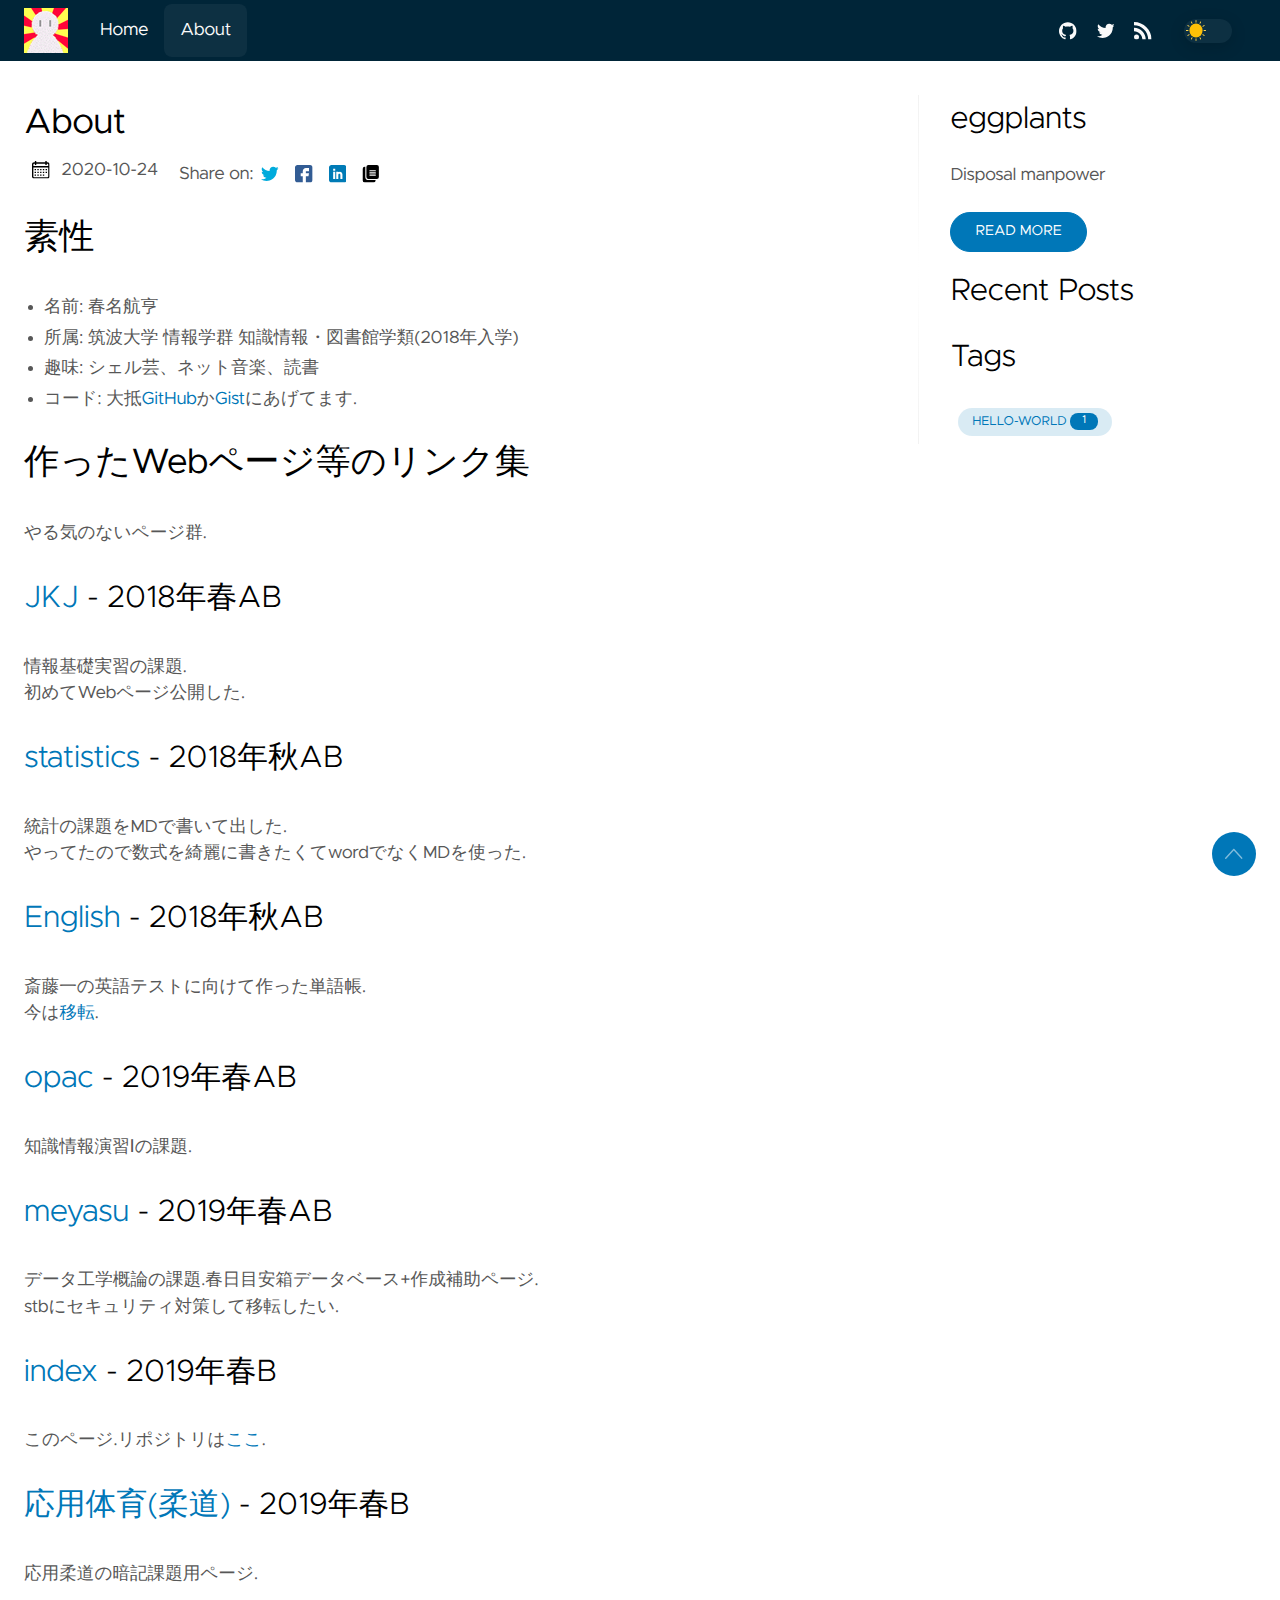
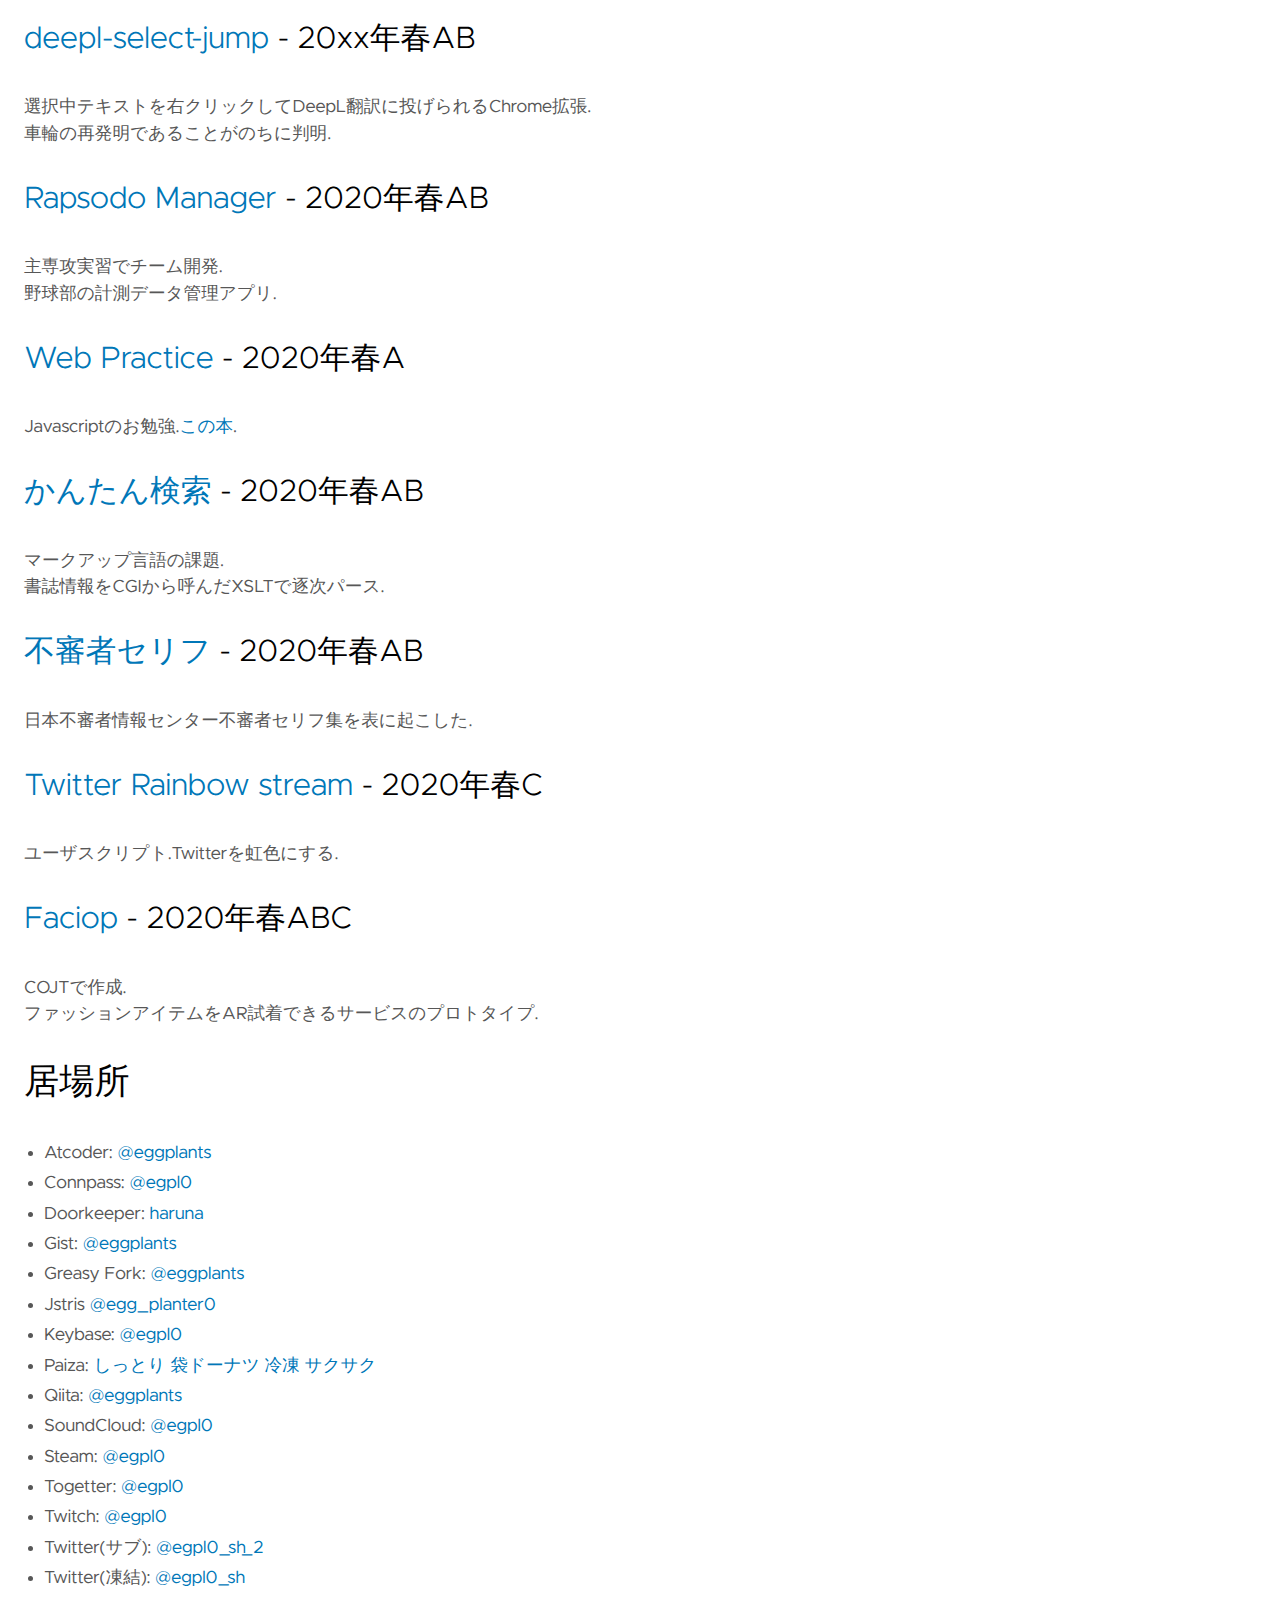
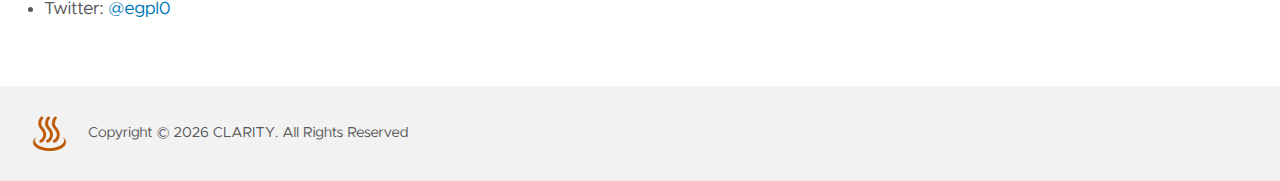
<file: about/index.html>
<!DOCTYPE html>
<html lang="en" data-figures="" class="page">
  <head>
<title>About | Clarity</title>
<meta charset="utf-8">
<meta name="generator" content="Hugo 0.76.5" />
<meta name="viewport" content="width=device-width, initial-scale=1.0, maximum-scale=1.0, user-scalable=no">
<meta http-equiv="X-UA-Compatible" content="IE=edge">
<script async src="https://www.googletagmanager.com/gtag/js?id=XXXXXXXXXX"></script>
<script>
  window.dataLayer = window.dataLayer || [];
  function gtag(){dataLayer.push(arguments);}
  gtag('js', new Date());
  gtag('config', 'XXXXXXXXXX');
</script>
<meta property="og:locale" content="en" />

<meta property="og:type" content="article">
<meta name="description" content="素性  名前: 春名航亨 所属: 筑波大学 情報学群 知識情報・図書館学類(2018年入学) 趣味: シェル芸、ネット音楽、読書 コード: 大抵GitHubかGistにあげてます.  作ったWebページ等のリンク集 やる気のないページ群.
JKJ - 2018年春AB 情報基礎実習の課題.
初めてWebページ公開した. …">
<meta name="twitter:card" content="summary_large_image" />
<meta name="twitter:creator" content="@egpl0">
<meta name="twitter:title" content="About" />
<meta property="og:url" content="https://eggplants.github.io/about/" />
<meta property="og:title" content="About" />
<meta property="og:description" content="素性  名前: 春名航亨 所属: 筑波大学 情報学群 知識情報・図書館学類(2018年入学) 趣味: シェル芸、ネット音楽、読書 コード: 大抵GitHubかGistにあげてます.  作ったWebページ等のリンク集 やる気のないページ群.
JKJ - 2018年春AB 情報基礎実習の課題.
初めてWebページ公開した. …" />
<meta property="og:image" content="https://eggplants.github.io/images/thumbnail.png" />
<link rel="apple-touch-icon" sizes="180x180" href='https://eggplants.github.io/icons/apple-touch-icon.png'>
<link rel="icon" type="image/png" sizes="32x32" href='https://eggplants.github.io/icons/favicon-32x32.png'>
<link rel="manifest" href='https://eggplants.github.io/icons/site.webmanifest'>
<link rel="mask-icon" href='https://eggplants.github.io/safari-pinned-tab.svg' color="#002538">
<meta name="msapplication-TileColor" content="#002538">
<meta name="theme-color" content="#002538">

<link rel="canonical" href="https://eggplants.github.io/about/">

    

    
    
    <link rel="preload" href="https://eggplants.github.io/css/styles.19822ef8d57c281b0ee1aa50d42585c2400da8137a121dec28cd58f48a7fec71bf92e0e20f91751c5622f183b719a2663b3c1766d877cd46e764de699307df61.css" integrity = "sha512-GYIu&#43;NV8KBsO4apQ1CWFwkANqBN6Eh3sKM1Y9Ip/7HG/kuDiD5F1HFYi8YO3GaJmOzwXZth3zUbnZN5pkwffYQ==" as="style" crossorigin="anonymous">
    <link rel="preload" href="https://eggplants.github.io/js/bundle.min.818b7a8b999ed4b47ea99407f2d63288d54546a2ad16f94a93fd96e2ab9e875496575492b77ccbbc394004c486d89661f04c2c9f23cc6795a00ed25c14092fb4.js" as="script" integrity=
    "sha512-gYt6i5me1LR&#43;qZQH8tYyiNVFRqKtFvlKk/2W4queh1SWV1SSt3zLvDlABMSG2JZh8EwsnyPMZ5WgDtJcFAkvtA==" crossorigin="anonymous">

    
    <link rel="stylesheet" type="text/css" href="https://eggplants.github.io/css/styles.19822ef8d57c281b0ee1aa50d42585c2400da8137a121dec28cd58f48a7fec71bf92e0e20f91751c5622f183b719a2663b3c1766d877cd46e764de699307df61.css" integrity="sha512-GYIu&#43;NV8KBsO4apQ1CWFwkANqBN6Eh3sKM1Y9Ip/7HG/kuDiD5F1HFYi8YO3GaJmOzwXZth3zUbnZN5pkwffYQ==" crossorigin="anonymous">
    
  </head>
  
  
    
  
  <body data-code="7" data-lines="false" id="documentTop">

<header class="nav_header" >
  <nav class="nav">
    <a href='https://eggplants.github.io' class="nav_brand nav_item">
      <img src="https://eggplants.github.io/logos/logo.png" class="logo">
      <div class="nav_close">
        <div>
          <svg class="icon">
  <use xlink:href="#open-menu"></use>
</svg>
          <svg class="icon">
  <use xlink:href="#closeme"></use>
</svg>
        </div>
      </div>
    </a>
    <div class='nav_body nav_body_left'>
      
      
      
        

  <div class="nav_parent">
    <a href="https://eggplants.github.io" class="nav_item">Home </a>
  </div>
  <div class="nav_parent nav_active">
    <a href="https://eggplants.github.io/about/" class="nav_item">About </a>
  </div>
      
<div class='follow'>
  <a href="https://github.com/eggplants">
    <svg class="icon">
  <use xlink:href="#github"></use>
</svg>
  </a>
  <a href="https://twitter.com/egpl0">
    <svg class="icon">
  <use xlink:href="#twitter"></use>
</svg>
  </a>
    
  <a href="https://eggplants.github.io/index.xml">
    <svg class="icon">
  <use xlink:href="#rss"></use>
</svg>
  </a>
<div class="color_mode">
  <input type="checkbox" class="color_choice" id="mode">
</div>

</div>

    </div>
  </nav>
</header>

    <main>
  
<div class="grid-inverse wrap content">
  <article class="post_content">
    <h1 class="post_title">About</h1><div class="post_meta">
  <svg class="icon">
  <use xlink:href="#calendar"></use>
</svg>
  <span class="post_date">
    2020-10-24</span>
</div>

    
<div class="post_share">
  Share on:
  <a href="https://twitter.com/intent/tweet?text=About&url=https%3a%2f%2feggplants.github.io%2fabout%2f&tw_p=tweetbutton" class="twitter" title="Share on Twitter" target="_blank" rel="nofollow">
    <svg class="icon">
  <use xlink:href="#twitter"></use>
</svg>
  </a>
  <a href="https://www.facebook.com/sharer.php?u=https%3a%2f%2feggplants.github.io%2fabout%2f&t=About" class="facebook" title="Share on Facebook" target="_blank" rel="nofollow">
    <svg class="icon">
  <use xlink:href="#facebook"></use>
</svg>
  </a>
  <a href="#linkedinshare" id = "linkedinshare" class="linkedin" title="Share on LinkedIn" rel="nofollow">
    <svg class="icon">
  <use xlink:href="#linkedin"></use>
</svg>
  </a>
  <a href="https://eggplants.github.io/about/" title="Copy Link" class="link link_yank">
    <svg class="icon">
  <use xlink:href="#copy"></use>
</svg>
  </a>
</div>

    
    <h1 id="素性">素性</h1>
<ul>
<li>名前: 春名航亨</li>
<li>所属: 筑波大学 情報学群 知識情報・図書館学類(2018年入学)</li>
<li>趣味: シェル芸、ネット音楽、読書</li>
<li>コード: 大抵<a href="https://github.com/eggplants">GitHub</a>か<a href="https://gist.github.com/eggplants">Gist</a>にあげてます.</li>
</ul>
<h1 id="作ったwebページ等のリンク集">作ったWebページ等のリンク集</h1>
<p>やる気のないページ群.</p>
<h2 id="jkjhttpswwwutsukubaacjps1811528pagesjkjfirsthtml---2018年春ab"><a href="https://www.u.tsukuba.ac.jp/~s1811528/pages/JKJ/first.html">JKJ</a> - 2018年春AB</h2>
<p>情報基礎実習の課題.<br>
初めてWebページ公開した.</p>
<h2 id="statisticshttpswwwutsukubaacjps1811528pagesstatisticsindexhtml---2018年秋ab"><a href="https://www.u.tsukuba.ac.jp/~s1811528/pages/statistics/index.html">statistics</a> - 2018年秋AB</h2>
<p>統計の課題をMDで書いて出した.<br>
やってたので数式を綺麗に書きたくてwordでなくMDを使った.</p>
<h2 id="englishhttpswwwutsukubaacjps1811528pagesenglishindexhtml---2018年秋ab"><a href="https://www.u.tsukuba.ac.jp/~s1811528/pages/english/index.html">English</a> - 2018年秋AB</h2>
<p>斎藤一の英語テストに向けて作った単語帳.<br>
今は<a href="https://eggplants.github.io/eng_vocab/">移転</a>.</p>
<h2 id="opachttpscgiutsukubaacjps1811528opacindexhtml---2019年春ab"><a href="https://cgi.u.tsukuba.ac.jp/~s1811528/opac/index.html">opac</a> - 2019年春AB</h2>
<p>知識情報演習Ⅰの課題.</p>
<h2 id="meyasuhttpturkeyslistsukubaacjps1811528meyasu---2019年春ab"><a href="http://turkey.slis.tsukuba.ac.jp/~s1811528/meyasu/">meyasu</a> - 2019年春AB</h2>
<p>データ工学概論の課題.春日目安箱データベース+作成補助ページ.<br>
stbにセキュリティ対策して移転したい.</p>
<h2 id="indexhttpswwwutsukubaacjps1811528---2019年春b"><a href="https://www.u.tsukuba.ac.jp/~s1811528/">index</a> - 2019年春B</h2>
<p>このページ.リポジトリは<a href="https://github.com/eggplants/zengaku_mypage">ここ</a>.</p>
<h2 id="応用体育柔道httpswwwutsukubaacjps1811528pagesjudojudohtml---2019年春b"><a href="https://www.u.tsukuba.ac.jp/~s1811528/pages/judo/judo.html">応用体育(柔道)</a> - 2019年春B</h2>
<p>応用柔道の暗記課題用ページ.</p>
<h2 id="deepl-select-jumphttpschromegooglecomwebstoredetaildeepl-select-jumphmejdnnbejbmmpfnpojbmhecjfkkheme---20xx年春ab"><a href="https://chrome.google.com/webstore/detail/deepl-select-jump/hmejdnnbejbmmpfnpojbmhecjfkkheme">deepl-select-jump</a> - 20xx年春AB</h2>
<p>選択中テキストを右クリックしてDeepL翻訳に投げられるChrome拡張.<br>
車輪の再発明であることがのちに判明.</p>
<h2 id="rapsodo-managerhttpstk2-213-16452vssakuranejp---2020年春ab"><a href="https://tk2-213-16452.vs.sakura.ne.jp/">Rapsodo Manager</a> - 2020年春AB</h2>
<p>主専攻実習でチーム開発.<br>
野球部の計測データ管理アプリ.</p>
<h2 id="web-practicehttpseggplantsgithubiopractice_webpageindexhtml---2020年春a"><a href="https://eggplants.github.io/practice_webpage/index.html">Web Practice</a> - 2020年春A</h2>
<p>Javascriptのお勉強.<a href="https://www.amazon.co.jp/dp/B06XT19H2D">この本</a>.</p>
<h2 id="かんたん検索httpscgiutsukubaacjps1811528unko_mark---2020年春ab"><a href="https://cgi.u.tsukuba.ac.jp/~s1811528/unko_mark/">かんたん検索</a> - 2020年春AB</h2>
<p>マークアップ言語の課題.<br>
書誌情報をCGIから呼んだXSLTで逐次パース.</p>
<h2 id="不審者セリフhttpseggplantsgithubiofushin_dialogueindexhtml---2020年春ab"><a href="https://eggplants.github.io/fushin_dialogue/index.html">不審者セリフ</a> - 2020年春AB</h2>
<p>日本不審者情報センター不審者セリフ集を表に起こした.</p>
<h2 id="twitter-rainbow-streamhttpsgreasyforkorgenscripts407912-twitter-rainbow-stream---2020年春c"><a href="https://greasyfork.org/en/scripts/407912-twitter-rainbow-stream">Twitter Rainbow stream</a> - 2020年春C</h2>
<p>ユーザスクリプト.Twitterを虹色にする.</p>
<h2 id="faciophttpsfaciop-cojtgithubiofaciop---2020年春abc"><a href="https://faciop-cojt.github.io/faciop/">Faciop</a> - 2020年春ABC</h2>
<p>COJTで作成.<br>
ファッションアイテムをAR試着できるサービスのプロトタイプ.</p>
<h1 id="居場所">居場所</h1>
<ul>
<li>Atcoder: <a href="https://atcoder.jp/users/eggplants">@eggplants</a></li>
<li>Connpass: <a href="https://connpass.com/user/egpl0">@egpl0</a></li>
<li>Doorkeeper: <a href="https://www.doorkeeper.jp/users/xtpf8edosjnkj9v41rcymf3bbwr8ol">haruna</a></li>
<li>Gist: <a href="https://gist.github.com/eggplants">@eggplants</a></li>
<li>Greasy Fork: <a href="https://greasyfork.org/en/users/671442-eggplants">@eggplants</a></li>
<li>Jstris <a href="https://jstris.jezevec10.com/u/egg_planter0">@egg_planter0</a></li>
<li>Keybase: <a href="https://keybase.io/egpl0">@egpl0</a></li>
<li>Paiza: <a href="https://paiza.jp/challenges/glicko_rating_share/Rhzq59TWX8uIwiPelPbv8JjaB9AC4kA9z2Wq7nWQwTk?972200151">しっとり 袋ドーナツ 冷凍 サクサク</a></li>
<li>Qiita: <a href="https://qiita.com/eggplants">@eggplants</a></li>
<li>SoundCloud: <a href="https://soundcloud.com/f-0q">@egpl0</a></li>
<li>Steam: <a href="https://steamcommunity.com/id/egpl0">@egpl0</a></li>
<li>Togetter: <a href="https://togetter.com/id/egpl0">@egpl0</a></li>
<li>Twitch: <a href="https://www.twitch.tv/egpl0">@egpl0</a></li>
<li>Twitter(サブ): <a href="https://twitter.com/egpl0_sh_2">@egpl0_sh_2</a></li>
<li>Twitter(凍結): <a href="https://twitter.com/egpl0_sh">@egpl0_sh</a></li>
<li>Twitter: <a href="https://twitter.com/egpl0">@egpl0</a></li>
</ul>

    
      
    
  </article>
<aside class="sidebar">
  <section class="sidebar_inner">
    <h2>eggplants</h2>
    <div>
      Disposal manpower
    </div>
    <a href='https://eggplants.github.io/about/' class="button mt-1" role="button">Read More</a>
    <h2 class="mt-4">Recent Posts</h2>
    <ul class="flex-column">
    </ul>
    <div>
      <h2 class="mt-4 taxonomy" id="tags-section">Tags</h2>
      <nav class="tags_nav">
        <a href='https://eggplants.github.io/tags/hello-world/' class="post_tag button button_translucent">
          HELLO-WORLD
          <span class="button_tally">1</span>
        </a>
        
        
      </nav>
    </div>
  </section>
</aside>

</div>
    </main><svg width="0" height="0" class="hidden">
  <symbol viewBox="0 0 512 512" xmlns="http://www.w3.org/2000/svg" id="facebook">
    <path d="M437 0H75C33.648 0 0 33.648 0 75v362c0 41.352 33.648 75 75 75h151V331h-60v-90h60v-61c0-49.629 40.371-90 90-90h91v90h-91v61h91l-15 90h-76v181h121c41.352 0 75-33.648 75-75V75c0-41.352-33.648-75-75-75zm0 0"></path>
  </symbol>
  <symbol xmlns="http://www.w3.org/2000/svg" viewBox="0 0 18.001 18.001" id="twitter">
    <path d="M15.891 4.013c.808-.496 1.343-1.173 1.605-2.034a8.68 8.68 0 0 1-2.351.861c-.703-.756-1.593-1.14-2.66-1.14-1.043 0-1.924.366-2.643 1.078a3.56 3.56 0 0 0-1.076 2.605c0 .309.039.585.117.819-3.076-.105-5.622-1.381-7.628-3.837-.34.601-.51 1.213-.51 1.846 0 1.301.549 2.332 1.645 3.089-.625-.053-1.176-.211-1.645-.47 0 .929.273 1.705.82 2.388a3.623 3.623 0 0 0 2.115 1.291c-.312.08-.641.118-.979.118-.312 0-.533-.026-.664-.083.23.757.664 1.371 1.291 1.841a3.652 3.652 0 0 0 2.152.743C4.148 14.173 2.625 14.69.902 14.69c-.422 0-.721-.006-.902-.038 1.697 1.102 3.586 1.649 5.676 1.649 2.139 0 4.029-.542 5.674-1.626 1.645-1.078 2.859-2.408 3.639-3.974a10.77 10.77 0 0 0 1.172-4.892v-.468a7.788 7.788 0 0 0 1.84-1.921 8.142 8.142 0 0 1-2.11.593z"
      ></path>
  </symbol>
  <symbol aria-hidden="true" xmlns="http://www.w3.org/2000/svg" viewBox="0 0 512 512" id="mail">
    <path  d="M502.3 190.8c3.9-3.1 9.7-.2 9.7 4.7V400c0 26.5-21.5 48-48 48H48c-26.5 0-48-21.5-48-48V195.6c0-5 5.7-7.8 9.7-4.7 22.4 17.4 52.1 39.5 154.1 113.6 21.1 15.4 56.7 47.8 92.2 47.6 35.7.3 72-32.8 92.3-47.6 102-74.1 131.6-96.3 154-113.7zM256 320c23.2.4 56.6-29.2 73.4-41.4 132.7-96.3 142.8-104.7 173.4-128.7 5.8-4.5 9.2-11.5 9.2-18.9v-19c0-26.5-21.5-48-48-48H48C21.5 64 0 85.5 0 112v19c0 7.4 3.4 14.3 9.2 18.9 30.6 23.9 40.7 32.4 173.4 128.7 16.8 12.2 50.2 41.8 73.4 41.4z"></path>
  </symbol>
  <symbol xmlns="http://www.w3.org/2000/svg" viewBox="0 0 512 512" id="calendar">
    <path d="M452 40h-24V0h-40v40H124V0H84v40H60C26.916 40 0 66.916 0 100v352c0 33.084 26.916 60 60 60h392c33.084 0 60-26.916 60-60V100c0-33.084-26.916-60-60-60zm20 412c0 11.028-8.972 20-20 20H60c-11.028 0-20-8.972-20-20V188h432v264zm0-304H40v-48c0-11.028 8.972-20 20-20h24v40h40V80h264v40h40V80h24c11.028 0 20 8.972 20 20v48z"></path>
    <path d="M76 230h40v40H76zm80 0h40v40h-40zm80 0h40v40h-40zm80 0h40v40h-40zm80 0h40v40h-40zM76 310h40v40H76zm80 0h40v40h-40zm80 0h40v40h-40zm80 0h40v40h-40zM76 390h40v40H76zm80 0h40v40h-40zm80 0h40v40h-40zm80 0h40v40h-40zm80-80h40v40h-40z"></path>
  </symbol>
  <symbol xmlns="http://www.w3.org/2000/svg" viewBox="0 0 512 512" id="github">
    <path d="M255.968 5.329C114.624 5.329 0 120.401 0 262.353c0 113.536 73.344 209.856 175.104 243.872 12.8 2.368 17.472-5.568 17.472-12.384 0-6.112-.224-22.272-.352-43.712-71.2 15.52-86.24-34.464-86.24-34.464-11.616-29.696-28.416-37.6-28.416-37.6-23.264-15.936 1.728-15.616 1.728-15.616 25.696 1.824 39.2 26.496 39.2 26.496 22.848 39.264 59.936 27.936 74.528 21.344 2.304-16.608 8.928-27.936 16.256-34.368-56.832-6.496-116.608-28.544-116.608-127.008 0-28.064 9.984-51.008 26.368-68.992-2.656-6.496-11.424-32.64 2.496-68 0 0 21.504-6.912 70.4 26.336 20.416-5.696 42.304-8.544 64.096-8.64 21.728.128 43.648 2.944 64.096 8.672 48.864-33.248 70.336-26.336 70.336-26.336 13.952 35.392 5.184 61.504 2.56 68 16.416 17.984 26.304 40.928 26.304 68.992 0 98.72-59.84 120.448-116.864 126.816 9.184 7.936 17.376 23.616 17.376 47.584 0 34.368-.32 62.08-.32 70.496 0 6.88 4.608 14.88 17.6 12.352C438.72 472.145 512 375.857 512 262.353 512 120.401 397.376 5.329 255.968 5.329z"></path>
  </symbol>
  <symbol viewBox="0 0 24 24" xmlns="http://www.w3.org/2000/svg" id="rss">
    <circle cx="3.429" cy="20.571" r="3.429"></circle>
    <path d="M11.429 24h4.57C15.999 15.179 8.821 8.001 0 8v4.572c6.302.001 11.429 5.126 11.429 11.428z"></path>
    <path d="M24 24C24 10.766 13.234 0 0 0v4.571c10.714 0 19.43 8.714 19.43 19.429z"></path>
  </symbol>
  <symbol viewBox="0 0 512 512" xmlns="http://www.w3.org/2000/svg" id="linkedin">
    <path d="M437 0H75C33.648 0 0 33.648 0 75v362c0 41.352 33.648 75 75 75h362c41.352 0 75-33.648 75-75V75c0-41.352-33.648-75-75-75zM181 406h-60V196h60zm0-240h-60v-60h60zm210 240h-60V286c0-16.54-13.46-30-30-30s-30 13.46-30 30v120h-60V196h60v11.309C286.719 202.422 296.93 196 316 196c40.691.043 75 36.547 75 79.688zm0 0"></path>
  </symbol>
  <symbol xmlns="http://www.w3.org/2000/svg" viewBox="0 0 612 612" id="arrow">
    <path d="M604.501 440.509L325.398 134.956c-5.331-5.357-12.423-7.627-19.386-7.27-6.989-.357-14.056 1.913-19.387 7.27L7.499 440.509c-9.999 10.024-9.999 26.298 0 36.323s26.223 10.024 36.222 0l262.293-287.164L568.28 476.832c9.999 10.024 26.222 10.024 36.221 0 9.999-10.023 9.999-26.298 0-36.323z"></path>
  </symbol>
  <symbol viewBox="0 0 512 512" xmlns="http://www.w3.org/2000/svg" id="carly">
    <path d="M504.971 239.029L448 182.059V84c0-46.317-37.682-84-84-84h-44c-13.255 0-24 10.745-24 24s10.745 24 24 24h44c19.851 0 36 16.149 36 36v108c0 6.365 2.529 12.47 7.029 16.971L454.059 256l-47.029 47.029A24.002 24.002 0 0 0 400 320v108c0 19.851-16.149 36-36 36h-44c-13.255 0-24 10.745-24 24s10.745 24 24 24h44c46.318 0 84-37.683 84-84v-98.059l56.971-56.971c9.372-9.372 9.372-24.568 0-33.941zM112 192V84c0-19.851 16.149-36 36-36h44c13.255 0 24-10.745 24-24S205.255 0 192 0h-44c-46.318 0-84 37.683-84 84v98.059l-56.971 56.97c-9.373 9.373-9.373 24.568 0 33.941L64 329.941V428c0 46.317 37.682 84 84 84h44c13.255 0 24-10.745 24-24s-10.745-24-24-24h-44c-19.851 0-36-16.149-36-36V320c0-6.365-2.529-12.47-7.029-16.971L57.941 256l47.029-47.029A24.002 24.002 0 0 0 112 192z"></path>
  </symbol>
  <symbol viewBox="0 0 24 24" xmlns="http://www.w3.org/2000/svg" id="copy">
    <path d="M23 2.75A2.75 2.75 0 0 0 20.25 0H8.75A2.75 2.75 0 0 0 6 2.75v13.5A2.75 2.75 0 0 0 8.75 19h11.5A2.75 2.75 0 0 0 23 16.25zM18.25 14.5h-7.5a.75.75 0 0 1 0-1.5h7.5a.75.75 0 0 1 0 1.5zm0-3h-7.5a.75.75 0 0 1 0-1.5h7.5a.75.75 0 0 1 0 1.5zm0-3h-7.5a.75.75 0 0 1 0-1.5h7.5a.75.75 0 0 1 0 1.5z"></path>
    <path d="M8.75 20.5a4.255 4.255 0 0 1-4.25-4.25V2.75c0-.086.02-.166.025-.25H3.75A2.752 2.752 0 0 0 1 5.25v16A2.752 2.752 0 0 0 3.75 24h12a2.752 2.752 0 0 0 2.75-2.75v-.75z"></path>
  </symbol>
  <symbol xmlns="http://www.w3.org/2000/svg" viewBox="0 0 512.001 512.001" id="closeme">
    <path d="M284.286 256.002L506.143 34.144c7.811-7.811 7.811-20.475 0-28.285-7.811-7.81-20.475-7.811-28.285 0L256 227.717 34.143 5.859c-7.811-7.811-20.475-7.811-28.285 0-7.81 7.811-7.811 20.475 0 28.285l221.857 221.857L5.858 477.859c-7.811 7.811-7.811 20.475 0 28.285a19.938 19.938 0 0 0 14.143 5.857 19.94 19.94 0 0 0 14.143-5.857L256 284.287l221.857 221.857c3.905 3.905 9.024 5.857 14.143 5.857s10.237-1.952 14.143-5.857c7.811-7.811 7.811-20.475 0-28.285L284.286 256.002z"></path>
  </symbol>
  <symbol xmlns="http://www.w3.org/2000/svg" viewBox="0 0 512 512" id="open-menu">
    <path d="M492 236H20c-11.046 0-20 8.954-20 20s8.954 20 20 20h472c11.046 0 20-8.954 20-20s-8.954-20-20-20zm0-160H20C8.954 76 0 84.954 0 96s8.954 20 20 20h472c11.046 0 20-8.954 20-20s-8.954-20-20-20zm0 320H20c-11.046 0-20 8.954-20 20s8.954 20 20 20h472c11.046 0 20-8.954 20-20s-8.954-20-20-20z"></path>
  </symbol>
  <symbol xmlns="http://www.w3.org/2000/svg" viewBox="0 0 24 24" id="instagram">
    <path d="M12 2.163c3.204 0 3.584.012 4.85.07 3.252.148 4.771 1.691 4.919 4.919.058 1.265.069 1.645.069 4.849 0 3.205-.012 3.584-.069 4.849-.149 3.225-1.664 4.771-4.919 4.919-1.266.058-1.644.07-4.85.07-3.204 0-3.584-.012-4.849-.07-3.26-.149-4.771-1.699-4.919-4.92-.058-1.265-.07-1.644-.07-4.849 0-3.204.013-3.583.07-4.849.149-3.227 1.664-4.771 4.919-4.919 1.266-.057 1.645-.069 4.849-.069zm0-2.163c-3.259 0-3.667.014-4.947.072-4.358.2-6.78 2.618-6.98 6.98-.059 1.281-.073 1.689-.073 4.948 0 3.259.014 3.668.072 4.948.2 4.358 2.618 6.78 6.98 6.98 1.281.058 1.689.072 4.948.072 3.259 0 3.668-.014 4.948-.072 4.354-.2 6.782-2.618 6.979-6.98.059-1.28.073-1.689.073-4.948 0-3.259-.014-3.667-.072-4.947-.196-4.354-2.617-6.78-6.979-6.98-1.281-.059-1.69-.073-4.949-.073zm0 5.838c-3.403 0-6.162 2.759-6.162 6.162s2.759 6.163 6.162 6.163 6.162-2.759 6.162-6.163c0-3.403-2.759-6.162-6.162-6.162zm0 10.162c-2.209 0-4-1.79-4-4 0-2.209 1.791-4 4-4s4 1.791 4 4c0 2.21-1.791 4-4 4zm6.406-11.845c-.796 0-1.441.645-1.441 1.44s.645 1.44 1.441 1.44c.795 0 1.439-.645 1.439-1.44s-.644-1.44-1.439-1.44z"/>
  </symbol>
  <symbol xmlns="http://www.w3.org/2000/svg" viewBox="0 0 24 24" id=youtube>
    <path d="M19.615 3.184c-3.604-.246-11.631-.245-15.23 0-3.897.266-4.356 2.62-4.385 8.816.029 6.185.484 8.549 4.385 8.816 3.6.245 11.626.246 15.23 0 3.897-.266 4.356-2.62 4.385-8.816-.029-6.185-.484-8.549-4.385-8.816zm-10.615 12.816v-8l8 3.993-8 4.007z"/>
  </symbol>
</svg>

<footer class="footer">
  <div class="footer_inner wrap pale">
    <img src='https://eggplants.github.io/icons/apple-touch-icon.png' class="icon icon_2 transparent">
    <p>Copyright &copy;&nbsp;<span class="year">2020</span>&nbsp;CLARITY. All Rights Reserved</p><a class="to_top" href="#documentTop">
  <svg class="icon">
  <use xlink:href="#arrow"></use>
</svg>
</a>

  </div>
</footer>
    <script type="text/javascript" src="https://eggplants.github.io/js/bundle.min.818b7a8b999ed4b47ea99407f2d63288d54546a2ad16f94a93fd96e2ab9e875496575492b77ccbbc394004c486d89661f04c2c9f23cc6795a00ed25c14092fb4.js" integrity="sha512-gYt6i5me1LR&#43;qZQH8tYyiNVFRqKtFvlKk/2W4queh1SWV1SSt3zLvDlABMSG2JZh8EwsnyPMZ5WgDtJcFAkvtA==" crossorigin="anonymous"></script>
    
  </body>
</html>
</file>
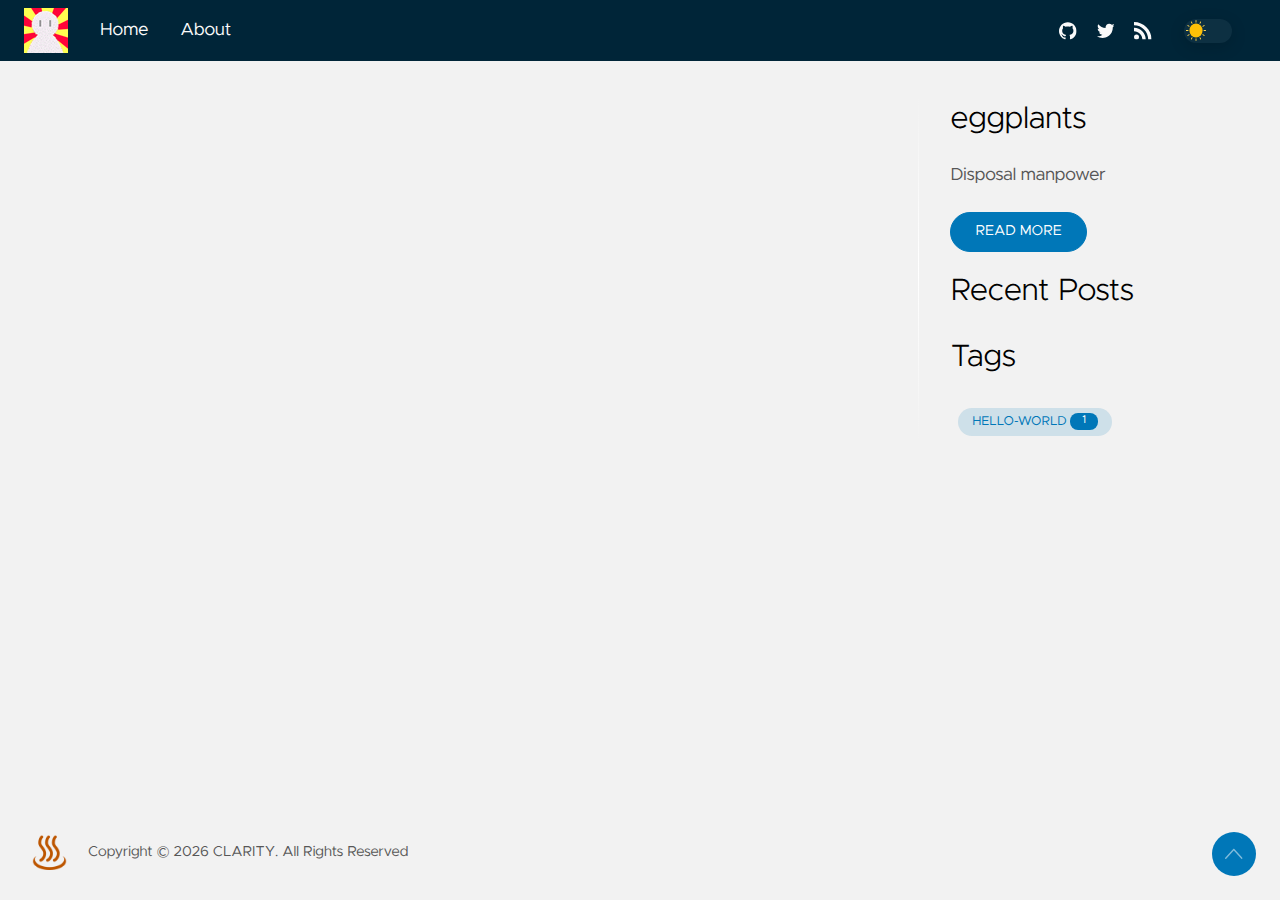
<file: categories/index.html>
<!DOCTYPE html>
<html lang="en" data-figures="">
  <head>
<title>Categories | Clarity</title>
<meta charset="utf-8">
<meta name="generator" content="Hugo 0.76.5" />
<meta name="viewport" content="width=device-width, initial-scale=1.0, maximum-scale=1.0, user-scalable=no">
<meta http-equiv="X-UA-Compatible" content="IE=edge">
<script async src="https://www.googletagmanager.com/gtag/js?id=XXXXXXXXXX"></script>
<script>
  window.dataLayer = window.dataLayer || [];
  function gtag(){dataLayer.push(arguments);}
  gtag('js', new Date());
  gtag('config', 'XXXXXXXXXX');
</script>
<meta property="og:locale" content="en" />

<meta property="og:type" content="article">
<meta name="description" content="">
<meta name="twitter:card" content="summary_large_image" />
<meta name="twitter:creator" content="@egpl0">
<meta name="twitter:title" content="Categories" />
<meta property="og:url" content="https://eggplants.github.io/categories/" />
<meta property="og:title" content="Categories" />
<meta property="og:description" content="" />
<meta property="og:image" content="https://eggplants.github.io/images/thumbnail.png" />
<link rel="apple-touch-icon" sizes="180x180" href='https://eggplants.github.io/icons/apple-touch-icon.png'>
<link rel="icon" type="image/png" sizes="32x32" href='https://eggplants.github.io/icons/favicon-32x32.png'>
<link rel="manifest" href='https://eggplants.github.io/icons/site.webmanifest'>
<link rel="mask-icon" href='https://eggplants.github.io/safari-pinned-tab.svg' color="#002538">
<meta name="msapplication-TileColor" content="#002538">
<meta name="theme-color" content="#002538">

<link rel="canonical" href="https://eggplants.github.io/categories/">

    

    
    
    <link rel="preload" href="https://eggplants.github.io/css/styles.19822ef8d57c281b0ee1aa50d42585c2400da8137a121dec28cd58f48a7fec71bf92e0e20f91751c5622f183b719a2663b3c1766d877cd46e764de699307df61.css" integrity = "sha512-GYIu&#43;NV8KBsO4apQ1CWFwkANqBN6Eh3sKM1Y9Ip/7HG/kuDiD5F1HFYi8YO3GaJmOzwXZth3zUbnZN5pkwffYQ==" as="style" crossorigin="anonymous">
    <link rel="preload" href="https://eggplants.github.io/js/bundle.min.818b7a8b999ed4b47ea99407f2d63288d54546a2ad16f94a93fd96e2ab9e875496575492b77ccbbc394004c486d89661f04c2c9f23cc6795a00ed25c14092fb4.js" as="script" integrity=
    "sha512-gYt6i5me1LR&#43;qZQH8tYyiNVFRqKtFvlKk/2W4queh1SWV1SSt3zLvDlABMSG2JZh8EwsnyPMZ5WgDtJcFAkvtA==" crossorigin="anonymous">

    
    <link rel="stylesheet" type="text/css" href="https://eggplants.github.io/css/styles.19822ef8d57c281b0ee1aa50d42585c2400da8137a121dec28cd58f48a7fec71bf92e0e20f91751c5622f183b719a2663b3c1766d877cd46e764de699307df61.css" integrity="sha512-GYIu&#43;NV8KBsO4apQ1CWFwkANqBN6Eh3sKM1Y9Ip/7HG/kuDiD5F1HFYi8YO3GaJmOzwXZth3zUbnZN5pkwffYQ==" crossorigin="anonymous">
    
  </head>
  
  
    
  
  <body data-code="7" data-lines="false" id="documentTop">

<header class="nav_header" >
  <nav class="nav">
    <a href='https://eggplants.github.io' class="nav_brand nav_item">
      <img src="https://eggplants.github.io/logos/logo.png" class="logo">
      <div class="nav_close">
        <div>
          <svg class="icon">
  <use xlink:href="#open-menu"></use>
</svg>
          <svg class="icon">
  <use xlink:href="#closeme"></use>
</svg>
        </div>
      </div>
    </a>
    <div class='nav_body nav_body_left'>
      
      
      
        

  <div class="nav_parent">
    <a href="https://eggplants.github.io" class="nav_item">Home </a>
  </div>
  <div class="nav_parent">
    <a href="https://eggplants.github.io/about/" class="nav_item">About </a>
  </div>
      
<div class='follow'>
  <a href="https://github.com/eggplants">
    <svg class="icon">
  <use xlink:href="#github"></use>
</svg>
  </a>
  <a href="https://twitter.com/egpl0">
    <svg class="icon">
  <use xlink:href="#twitter"></use>
</svg>
  </a>
    
  <a href="https://eggplants.github.io/index.xml">
    <svg class="icon">
  <use xlink:href="#rss"></use>
</svg>
  </a>
<div class="color_mode">
  <input type="checkbox" class="color_choice" id="mode">
</div>

</div>

    </div>
  </nav>
</header>

    <main>

<div class="grid-inverse wrap content">
  <ul class="posts" id="posts">
    <li>


    </li>
  </ul>
<aside class="sidebar">
  <section class="sidebar_inner">
    <h2>eggplants</h2>
    <div>
      Disposal manpower
    </div>
    <a href='https://eggplants.github.io/about/' class="button mt-1" role="button">Read More</a>
    <h2 class="mt-4">Recent Posts</h2>
    <ul class="flex-column">
    </ul>
    <div>
      <h2 class="mt-4 taxonomy" id="tags-section">Tags</h2>
      <nav class="tags_nav">
        <a href='https://eggplants.github.io/tags/hello-world/' class="post_tag button button_translucent">
          HELLO-WORLD
          <span class="button_tally">1</span>
        </a>
        
        
      </nav>
    </div>
  </section>
</aside>

</div>


    </main><svg width="0" height="0" class="hidden">
  <symbol viewBox="0 0 512 512" xmlns="http://www.w3.org/2000/svg" id="facebook">
    <path d="M437 0H75C33.648 0 0 33.648 0 75v362c0 41.352 33.648 75 75 75h151V331h-60v-90h60v-61c0-49.629 40.371-90 90-90h91v90h-91v61h91l-15 90h-76v181h121c41.352 0 75-33.648 75-75V75c0-41.352-33.648-75-75-75zm0 0"></path>
  </symbol>
  <symbol xmlns="http://www.w3.org/2000/svg" viewBox="0 0 18.001 18.001" id="twitter">
    <path d="M15.891 4.013c.808-.496 1.343-1.173 1.605-2.034a8.68 8.68 0 0 1-2.351.861c-.703-.756-1.593-1.14-2.66-1.14-1.043 0-1.924.366-2.643 1.078a3.56 3.56 0 0 0-1.076 2.605c0 .309.039.585.117.819-3.076-.105-5.622-1.381-7.628-3.837-.34.601-.51 1.213-.51 1.846 0 1.301.549 2.332 1.645 3.089-.625-.053-1.176-.211-1.645-.47 0 .929.273 1.705.82 2.388a3.623 3.623 0 0 0 2.115 1.291c-.312.08-.641.118-.979.118-.312 0-.533-.026-.664-.083.23.757.664 1.371 1.291 1.841a3.652 3.652 0 0 0 2.152.743C4.148 14.173 2.625 14.69.902 14.69c-.422 0-.721-.006-.902-.038 1.697 1.102 3.586 1.649 5.676 1.649 2.139 0 4.029-.542 5.674-1.626 1.645-1.078 2.859-2.408 3.639-3.974a10.77 10.77 0 0 0 1.172-4.892v-.468a7.788 7.788 0 0 0 1.84-1.921 8.142 8.142 0 0 1-2.11.593z"
      ></path>
  </symbol>
  <symbol aria-hidden="true" xmlns="http://www.w3.org/2000/svg" viewBox="0 0 512 512" id="mail">
    <path  d="M502.3 190.8c3.9-3.1 9.7-.2 9.7 4.7V400c0 26.5-21.5 48-48 48H48c-26.5 0-48-21.5-48-48V195.6c0-5 5.7-7.8 9.7-4.7 22.4 17.4 52.1 39.5 154.1 113.6 21.1 15.4 56.7 47.8 92.2 47.6 35.7.3 72-32.8 92.3-47.6 102-74.1 131.6-96.3 154-113.7zM256 320c23.2.4 56.6-29.2 73.4-41.4 132.7-96.3 142.8-104.7 173.4-128.7 5.8-4.5 9.2-11.5 9.2-18.9v-19c0-26.5-21.5-48-48-48H48C21.5 64 0 85.5 0 112v19c0 7.4 3.4 14.3 9.2 18.9 30.6 23.9 40.7 32.4 173.4 128.7 16.8 12.2 50.2 41.8 73.4 41.4z"></path>
  </symbol>
  <symbol xmlns="http://www.w3.org/2000/svg" viewBox="0 0 512 512" id="calendar">
    <path d="M452 40h-24V0h-40v40H124V0H84v40H60C26.916 40 0 66.916 0 100v352c0 33.084 26.916 60 60 60h392c33.084 0 60-26.916 60-60V100c0-33.084-26.916-60-60-60zm20 412c0 11.028-8.972 20-20 20H60c-11.028 0-20-8.972-20-20V188h432v264zm0-304H40v-48c0-11.028 8.972-20 20-20h24v40h40V80h264v40h40V80h24c11.028 0 20 8.972 20 20v48z"></path>
    <path d="M76 230h40v40H76zm80 0h40v40h-40zm80 0h40v40h-40zm80 0h40v40h-40zm80 0h40v40h-40zM76 310h40v40H76zm80 0h40v40h-40zm80 0h40v40h-40zm80 0h40v40h-40zM76 390h40v40H76zm80 0h40v40h-40zm80 0h40v40h-40zm80 0h40v40h-40zm80-80h40v40h-40z"></path>
  </symbol>
  <symbol xmlns="http://www.w3.org/2000/svg" viewBox="0 0 512 512" id="github">
    <path d="M255.968 5.329C114.624 5.329 0 120.401 0 262.353c0 113.536 73.344 209.856 175.104 243.872 12.8 2.368 17.472-5.568 17.472-12.384 0-6.112-.224-22.272-.352-43.712-71.2 15.52-86.24-34.464-86.24-34.464-11.616-29.696-28.416-37.6-28.416-37.6-23.264-15.936 1.728-15.616 1.728-15.616 25.696 1.824 39.2 26.496 39.2 26.496 22.848 39.264 59.936 27.936 74.528 21.344 2.304-16.608 8.928-27.936 16.256-34.368-56.832-6.496-116.608-28.544-116.608-127.008 0-28.064 9.984-51.008 26.368-68.992-2.656-6.496-11.424-32.64 2.496-68 0 0 21.504-6.912 70.4 26.336 20.416-5.696 42.304-8.544 64.096-8.64 21.728.128 43.648 2.944 64.096 8.672 48.864-33.248 70.336-26.336 70.336-26.336 13.952 35.392 5.184 61.504 2.56 68 16.416 17.984 26.304 40.928 26.304 68.992 0 98.72-59.84 120.448-116.864 126.816 9.184 7.936 17.376 23.616 17.376 47.584 0 34.368-.32 62.08-.32 70.496 0 6.88 4.608 14.88 17.6 12.352C438.72 472.145 512 375.857 512 262.353 512 120.401 397.376 5.329 255.968 5.329z"></path>
  </symbol>
  <symbol viewBox="0 0 24 24" xmlns="http://www.w3.org/2000/svg" id="rss">
    <circle cx="3.429" cy="20.571" r="3.429"></circle>
    <path d="M11.429 24h4.57C15.999 15.179 8.821 8.001 0 8v4.572c6.302.001 11.429 5.126 11.429 11.428z"></path>
    <path d="M24 24C24 10.766 13.234 0 0 0v4.571c10.714 0 19.43 8.714 19.43 19.429z"></path>
  </symbol>
  <symbol viewBox="0 0 512 512" xmlns="http://www.w3.org/2000/svg" id="linkedin">
    <path d="M437 0H75C33.648 0 0 33.648 0 75v362c0 41.352 33.648 75 75 75h362c41.352 0 75-33.648 75-75V75c0-41.352-33.648-75-75-75zM181 406h-60V196h60zm0-240h-60v-60h60zm210 240h-60V286c0-16.54-13.46-30-30-30s-30 13.46-30 30v120h-60V196h60v11.309C286.719 202.422 296.93 196 316 196c40.691.043 75 36.547 75 79.688zm0 0"></path>
  </symbol>
  <symbol xmlns="http://www.w3.org/2000/svg" viewBox="0 0 612 612" id="arrow">
    <path d="M604.501 440.509L325.398 134.956c-5.331-5.357-12.423-7.627-19.386-7.27-6.989-.357-14.056 1.913-19.387 7.27L7.499 440.509c-9.999 10.024-9.999 26.298 0 36.323s26.223 10.024 36.222 0l262.293-287.164L568.28 476.832c9.999 10.024 26.222 10.024 36.221 0 9.999-10.023 9.999-26.298 0-36.323z"></path>
  </symbol>
  <symbol viewBox="0 0 512 512" xmlns="http://www.w3.org/2000/svg" id="carly">
    <path d="M504.971 239.029L448 182.059V84c0-46.317-37.682-84-84-84h-44c-13.255 0-24 10.745-24 24s10.745 24 24 24h44c19.851 0 36 16.149 36 36v108c0 6.365 2.529 12.47 7.029 16.971L454.059 256l-47.029 47.029A24.002 24.002 0 0 0 400 320v108c0 19.851-16.149 36-36 36h-44c-13.255 0-24 10.745-24 24s10.745 24 24 24h44c46.318 0 84-37.683 84-84v-98.059l56.971-56.971c9.372-9.372 9.372-24.568 0-33.941zM112 192V84c0-19.851 16.149-36 36-36h44c13.255 0 24-10.745 24-24S205.255 0 192 0h-44c-46.318 0-84 37.683-84 84v98.059l-56.971 56.97c-9.373 9.373-9.373 24.568 0 33.941L64 329.941V428c0 46.317 37.682 84 84 84h44c13.255 0 24-10.745 24-24s-10.745-24-24-24h-44c-19.851 0-36-16.149-36-36V320c0-6.365-2.529-12.47-7.029-16.971L57.941 256l47.029-47.029A24.002 24.002 0 0 0 112 192z"></path>
  </symbol>
  <symbol viewBox="0 0 24 24" xmlns="http://www.w3.org/2000/svg" id="copy">
    <path d="M23 2.75A2.75 2.75 0 0 0 20.25 0H8.75A2.75 2.75 0 0 0 6 2.75v13.5A2.75 2.75 0 0 0 8.75 19h11.5A2.75 2.75 0 0 0 23 16.25zM18.25 14.5h-7.5a.75.75 0 0 1 0-1.5h7.5a.75.75 0 0 1 0 1.5zm0-3h-7.5a.75.75 0 0 1 0-1.5h7.5a.75.75 0 0 1 0 1.5zm0-3h-7.5a.75.75 0 0 1 0-1.5h7.5a.75.75 0 0 1 0 1.5z"></path>
    <path d="M8.75 20.5a4.255 4.255 0 0 1-4.25-4.25V2.75c0-.086.02-.166.025-.25H3.75A2.752 2.752 0 0 0 1 5.25v16A2.752 2.752 0 0 0 3.75 24h12a2.752 2.752 0 0 0 2.75-2.75v-.75z"></path>
  </symbol>
  <symbol xmlns="http://www.w3.org/2000/svg" viewBox="0 0 512.001 512.001" id="closeme">
    <path d="M284.286 256.002L506.143 34.144c7.811-7.811 7.811-20.475 0-28.285-7.811-7.81-20.475-7.811-28.285 0L256 227.717 34.143 5.859c-7.811-7.811-20.475-7.811-28.285 0-7.81 7.811-7.811 20.475 0 28.285l221.857 221.857L5.858 477.859c-7.811 7.811-7.811 20.475 0 28.285a19.938 19.938 0 0 0 14.143 5.857 19.94 19.94 0 0 0 14.143-5.857L256 284.287l221.857 221.857c3.905 3.905 9.024 5.857 14.143 5.857s10.237-1.952 14.143-5.857c7.811-7.811 7.811-20.475 0-28.285L284.286 256.002z"></path>
  </symbol>
  <symbol xmlns="http://www.w3.org/2000/svg" viewBox="0 0 512 512" id="open-menu">
    <path d="M492 236H20c-11.046 0-20 8.954-20 20s8.954 20 20 20h472c11.046 0 20-8.954 20-20s-8.954-20-20-20zm0-160H20C8.954 76 0 84.954 0 96s8.954 20 20 20h472c11.046 0 20-8.954 20-20s-8.954-20-20-20zm0 320H20c-11.046 0-20 8.954-20 20s8.954 20 20 20h472c11.046 0 20-8.954 20-20s-8.954-20-20-20z"></path>
  </symbol>
  <symbol xmlns="http://www.w3.org/2000/svg" viewBox="0 0 24 24" id="instagram">
    <path d="M12 2.163c3.204 0 3.584.012 4.85.07 3.252.148 4.771 1.691 4.919 4.919.058 1.265.069 1.645.069 4.849 0 3.205-.012 3.584-.069 4.849-.149 3.225-1.664 4.771-4.919 4.919-1.266.058-1.644.07-4.85.07-3.204 0-3.584-.012-4.849-.07-3.26-.149-4.771-1.699-4.919-4.92-.058-1.265-.07-1.644-.07-4.849 0-3.204.013-3.583.07-4.849.149-3.227 1.664-4.771 4.919-4.919 1.266-.057 1.645-.069 4.849-.069zm0-2.163c-3.259 0-3.667.014-4.947.072-4.358.2-6.78 2.618-6.98 6.98-.059 1.281-.073 1.689-.073 4.948 0 3.259.014 3.668.072 4.948.2 4.358 2.618 6.78 6.98 6.98 1.281.058 1.689.072 4.948.072 3.259 0 3.668-.014 4.948-.072 4.354-.2 6.782-2.618 6.979-6.98.059-1.28.073-1.689.073-4.948 0-3.259-.014-3.667-.072-4.947-.196-4.354-2.617-6.78-6.979-6.98-1.281-.059-1.69-.073-4.949-.073zm0 5.838c-3.403 0-6.162 2.759-6.162 6.162s2.759 6.163 6.162 6.163 6.162-2.759 6.162-6.163c0-3.403-2.759-6.162-6.162-6.162zm0 10.162c-2.209 0-4-1.79-4-4 0-2.209 1.791-4 4-4s4 1.791 4 4c0 2.21-1.791 4-4 4zm6.406-11.845c-.796 0-1.441.645-1.441 1.44s.645 1.44 1.441 1.44c.795 0 1.439-.645 1.439-1.44s-.644-1.44-1.439-1.44z"/>
  </symbol>
  <symbol xmlns="http://www.w3.org/2000/svg" viewBox="0 0 24 24" id=youtube>
    <path d="M19.615 3.184c-3.604-.246-11.631-.245-15.23 0-3.897.266-4.356 2.62-4.385 8.816.029 6.185.484 8.549 4.385 8.816 3.6.245 11.626.246 15.23 0 3.897-.266 4.356-2.62 4.385-8.816-.029-6.185-.484-8.549-4.385-8.816zm-10.615 12.816v-8l8 3.993-8 4.007z"/>
  </symbol>
</svg>

<footer class="footer">
  <div class="footer_inner wrap pale">
    <img src='https://eggplants.github.io/icons/apple-touch-icon.png' class="icon icon_2 transparent">
    <p>Copyright &copy;&nbsp;<span class="year">2020</span>&nbsp;CLARITY. All Rights Reserved</p><a class="to_top" href="#documentTop">
  <svg class="icon">
  <use xlink:href="#arrow"></use>
</svg>
</a>

  </div>
</footer>
    <script type="text/javascript" src="https://eggplants.github.io/js/bundle.min.818b7a8b999ed4b47ea99407f2d63288d54546a2ad16f94a93fd96e2ab9e875496575492b77ccbbc394004c486d89661f04c2c9f23cc6795a00ed25c14092fb4.js" integrity="sha512-gYt6i5me1LR&#43;qZQH8tYyiNVFRqKtFvlKk/2W4queh1SWV1SSt3zLvDlABMSG2JZh8EwsnyPMZ5WgDtJcFAkvtA==" crossorigin="anonymous"></script>
    
  </body>
</html>
</file>
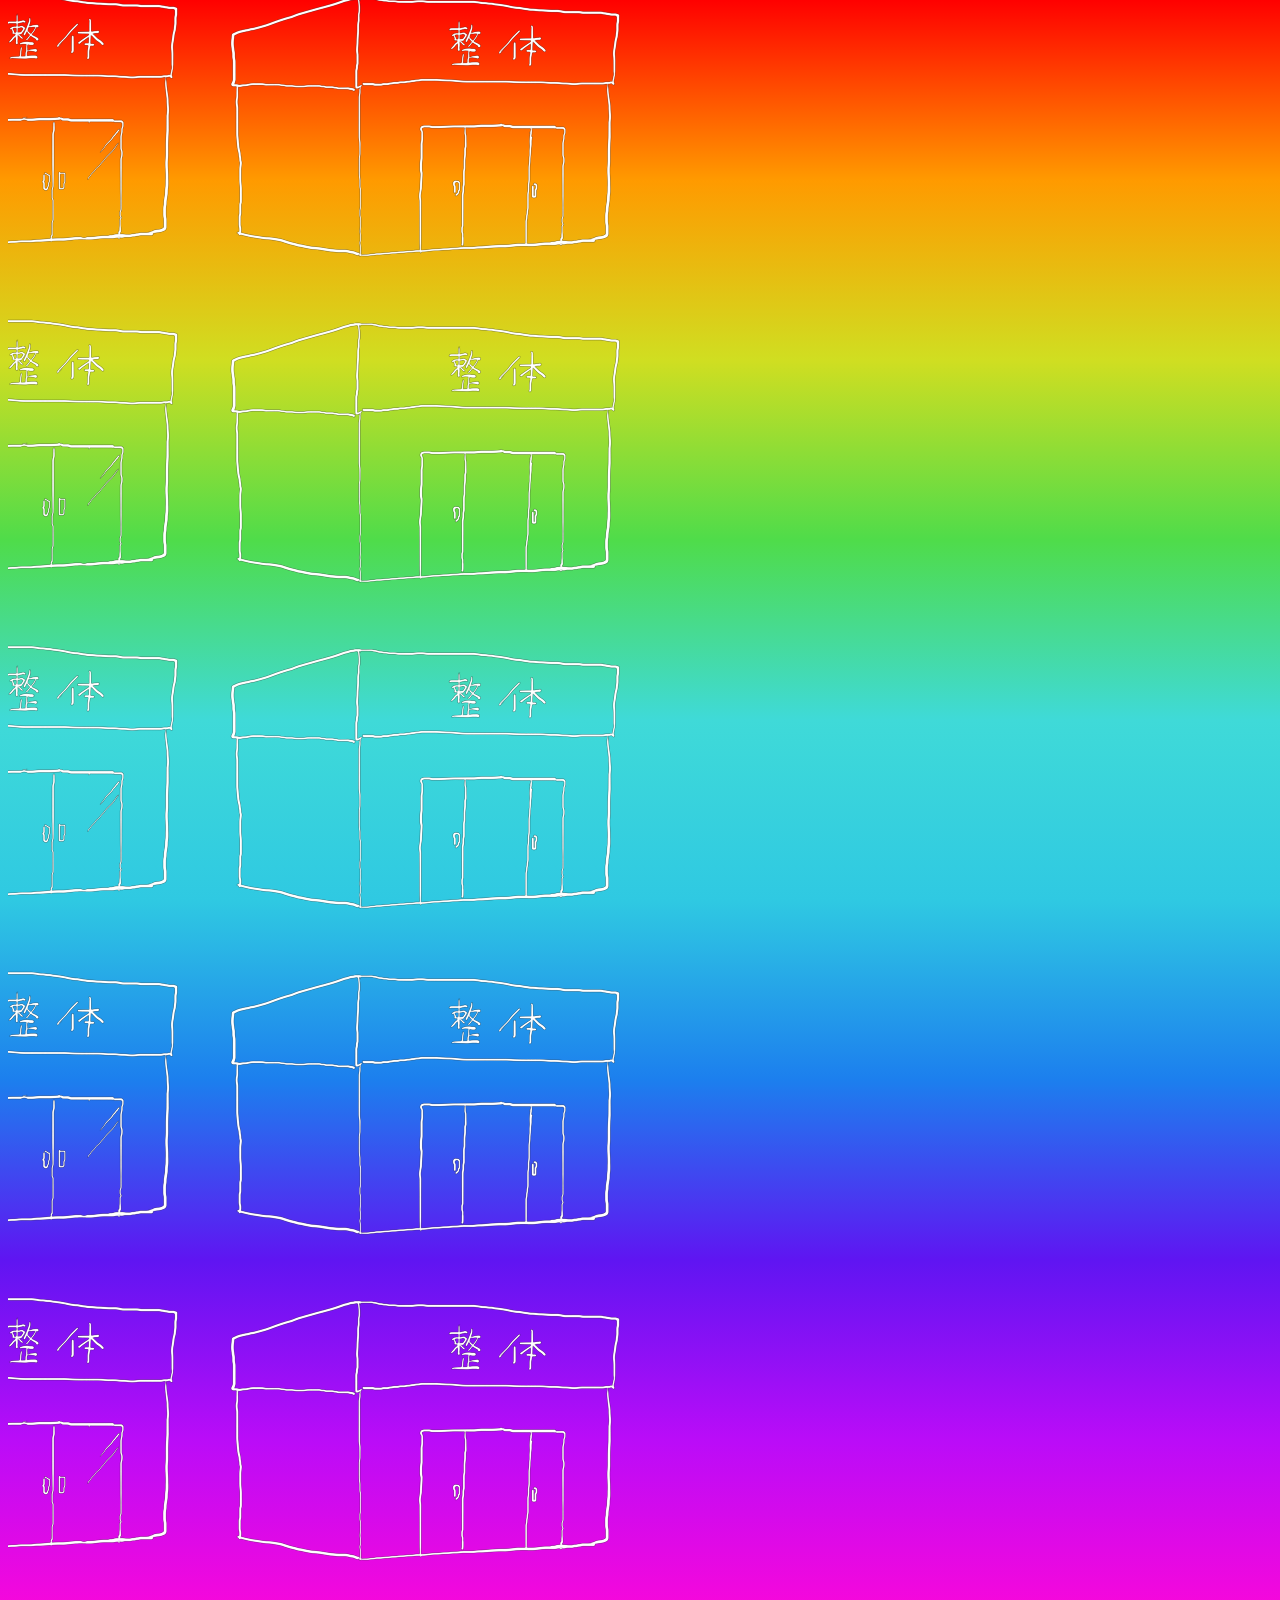
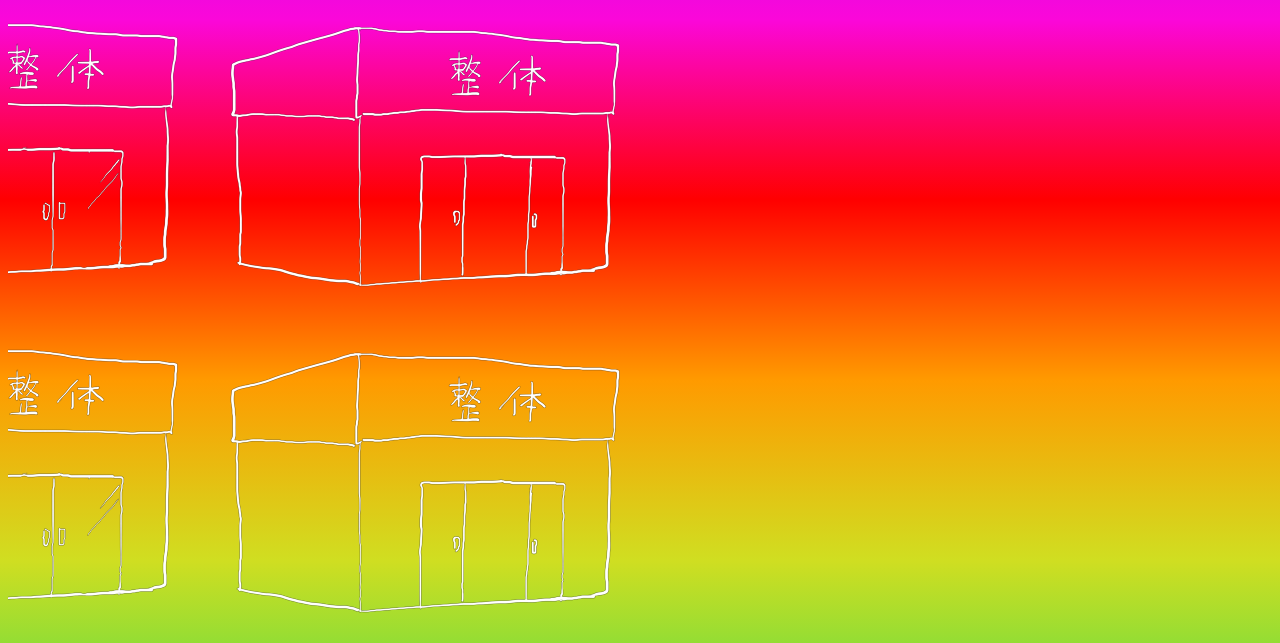
<file: docs/index.html>
<!DOCTYPE html>
<html lang="ja">

<head>
  <title>🎶…🌵…⏳…💁…</title>
  <meta charset="utf-8">
  <meta name="description" content="🎶">
  <meta name="keywords" content="eggplants,github,mypage">
  <meta name="author" content="egpl0">
  <meta name="viewport" content="width=device-width, initial-scale=1.0">
  <meta name="twitter:card" content="summary">
  <meta name="twitter:creator" content="@egpl0">
  <meta name="twitter:site" content="@egpl0">
  <meta property="og:url" content="https://egpl.dev">
  <meta property="og:title" content="🎶…🌵…⏳…💁…">
  <meta property="og:description" content="🎶">
  <meta property="og:image" content="img/selfie.png">
  <link rel="stylesheet" href="css/index.css">
  <link rel="stylesheet" href="css/endless-river.min.css">
  <link rel="icon" href="img/favicon.ico">
  <script src="https://code.jquery.com/jquery-3.7.1.min.js"></script>
  <script src="js/endless-river.min.js"></script>
  <script src="js/index.js"></script>
</head>

<body>
  <noscript>&gt;&gt;&gt;<a href="https://github.com/eggplants">https://github.com/eggplants</a>&lt;&lt;&lt;</noscript>
  <div class="wrapper">
    <ul id="river">
      <li><a href="https://twitter.com/seitaiebi/status/1697149799974224147"><img src="img/o-0.png"></a></li>
      <li><a href="https://twitter.com/seitaiebi/status/1697149799974224147"><img src="img/o-1.png"></a></li>
    </ul>
  </div>
  <script>
    $(document).ready(() => {
      $("#river").endlessRiver({ speed: 1000, pause: false });
    });
  </script>
</body>

</html>
</file>
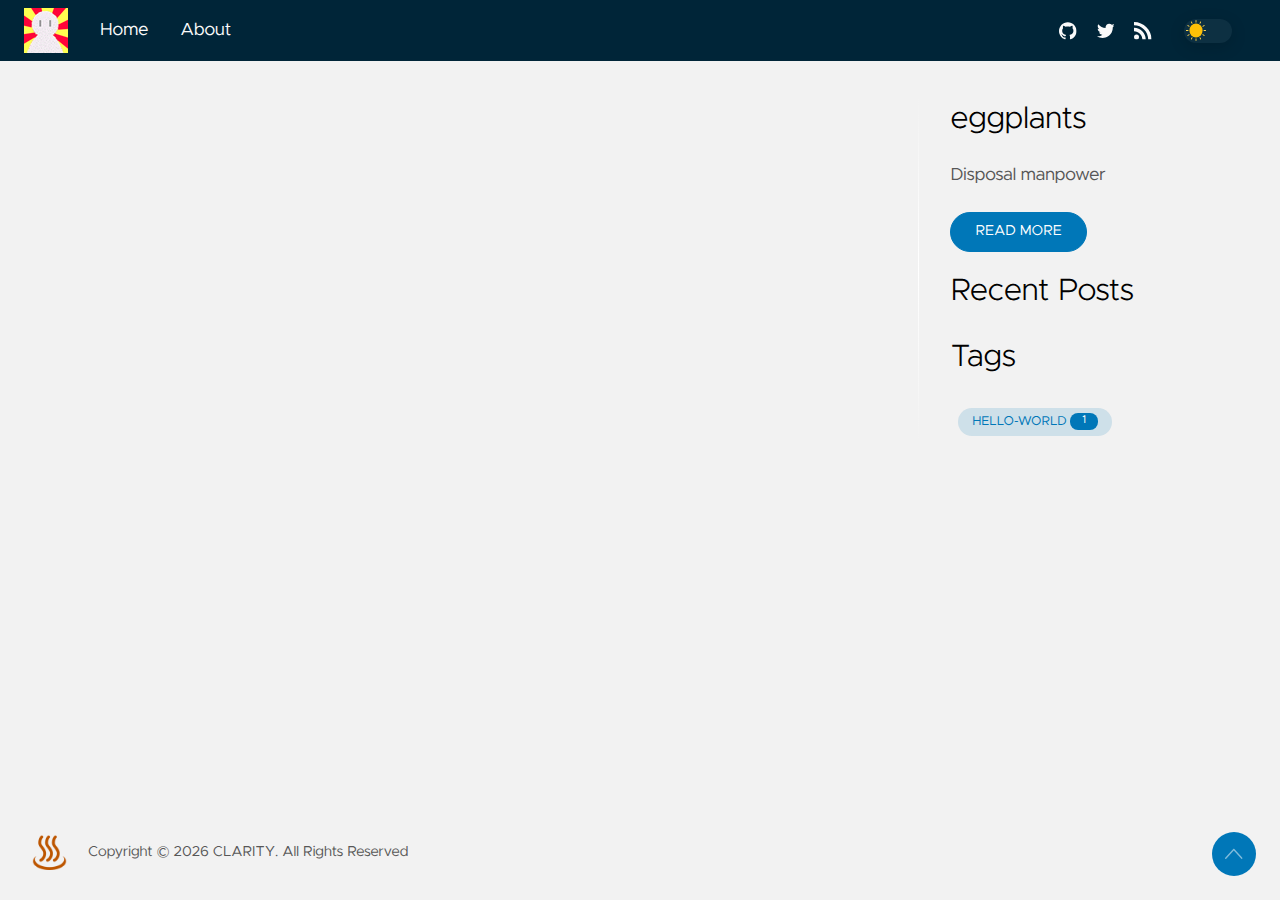
<file: series/index.html>
<!DOCTYPE html>
<html lang="en" data-figures="">
  <head>
<title>Series | Clarity</title>
<meta charset="utf-8">
<meta name="generator" content="Hugo 0.76.5" />
<meta name="viewport" content="width=device-width, initial-scale=1.0, maximum-scale=1.0, user-scalable=no">
<meta http-equiv="X-UA-Compatible" content="IE=edge">
<script async src="https://www.googletagmanager.com/gtag/js?id=XXXXXXXXXX"></script>
<script>
  window.dataLayer = window.dataLayer || [];
  function gtag(){dataLayer.push(arguments);}
  gtag('js', new Date());
  gtag('config', 'XXXXXXXXXX');
</script>
<meta property="og:locale" content="en" />

<meta property="og:type" content="article">
<meta name="description" content="">
<meta name="twitter:card" content="summary_large_image" />
<meta name="twitter:creator" content="@egpl0">
<meta name="twitter:title" content="Series" />
<meta property="og:url" content="https://eggplants.github.io/series/" />
<meta property="og:title" content="Series" />
<meta property="og:description" content="" />
<meta property="og:image" content="https://eggplants.github.io/images/thumbnail.png" />
<link rel="apple-touch-icon" sizes="180x180" href='https://eggplants.github.io/icons/apple-touch-icon.png'>
<link rel="icon" type="image/png" sizes="32x32" href='https://eggplants.github.io/icons/favicon-32x32.png'>
<link rel="manifest" href='https://eggplants.github.io/icons/site.webmanifest'>
<link rel="mask-icon" href='https://eggplants.github.io/safari-pinned-tab.svg' color="#002538">
<meta name="msapplication-TileColor" content="#002538">
<meta name="theme-color" content="#002538">

<link rel="canonical" href="https://eggplants.github.io/series/">

    

    
    
    <link rel="preload" href="https://eggplants.github.io/css/styles.19822ef8d57c281b0ee1aa50d42585c2400da8137a121dec28cd58f48a7fec71bf92e0e20f91751c5622f183b719a2663b3c1766d877cd46e764de699307df61.css" integrity = "sha512-GYIu&#43;NV8KBsO4apQ1CWFwkANqBN6Eh3sKM1Y9Ip/7HG/kuDiD5F1HFYi8YO3GaJmOzwXZth3zUbnZN5pkwffYQ==" as="style" crossorigin="anonymous">
    <link rel="preload" href="https://eggplants.github.io/js/bundle.min.818b7a8b999ed4b47ea99407f2d63288d54546a2ad16f94a93fd96e2ab9e875496575492b77ccbbc394004c486d89661f04c2c9f23cc6795a00ed25c14092fb4.js" as="script" integrity=
    "sha512-gYt6i5me1LR&#43;qZQH8tYyiNVFRqKtFvlKk/2W4queh1SWV1SSt3zLvDlABMSG2JZh8EwsnyPMZ5WgDtJcFAkvtA==" crossorigin="anonymous">

    
    <link rel="stylesheet" type="text/css" href="https://eggplants.github.io/css/styles.19822ef8d57c281b0ee1aa50d42585c2400da8137a121dec28cd58f48a7fec71bf92e0e20f91751c5622f183b719a2663b3c1766d877cd46e764de699307df61.css" integrity="sha512-GYIu&#43;NV8KBsO4apQ1CWFwkANqBN6Eh3sKM1Y9Ip/7HG/kuDiD5F1HFYi8YO3GaJmOzwXZth3zUbnZN5pkwffYQ==" crossorigin="anonymous">
    
  </head>
  
  
    
  
  <body data-code="7" data-lines="false" id="documentTop">

<header class="nav_header" >
  <nav class="nav">
    <a href='https://eggplants.github.io' class="nav_brand nav_item">
      <img src="https://eggplants.github.io/logos/logo.png" class="logo">
      <div class="nav_close">
        <div>
          <svg class="icon">
  <use xlink:href="#open-menu"></use>
</svg>
          <svg class="icon">
  <use xlink:href="#closeme"></use>
</svg>
        </div>
      </div>
    </a>
    <div class='nav_body nav_body_left'>
      
      
      
        

  <div class="nav_parent">
    <a href="https://eggplants.github.io" class="nav_item">Home </a>
  </div>
  <div class="nav_parent">
    <a href="https://eggplants.github.io/about/" class="nav_item">About </a>
  </div>
      
<div class='follow'>
  <a href="https://github.com/eggplants">
    <svg class="icon">
  <use xlink:href="#github"></use>
</svg>
  </a>
  <a href="https://twitter.com/egpl0">
    <svg class="icon">
  <use xlink:href="#twitter"></use>
</svg>
  </a>
    
  <a href="https://eggplants.github.io/index.xml">
    <svg class="icon">
  <use xlink:href="#rss"></use>
</svg>
  </a>
<div class="color_mode">
  <input type="checkbox" class="color_choice" id="mode">
</div>

</div>

    </div>
  </nav>
</header>

    <main>

<div class="grid-inverse wrap content">
  <ul class="posts" id="posts">
    <li>


    </li>
  </ul>
<aside class="sidebar">
  <section class="sidebar_inner">
    <h2>eggplants</h2>
    <div>
      Disposal manpower
    </div>
    <a href='https://eggplants.github.io/about/' class="button mt-1" role="button">Read More</a>
    <h2 class="mt-4">Recent Posts</h2>
    <ul class="flex-column">
    </ul>
    <div>
      <h2 class="mt-4 taxonomy" id="tags-section">Tags</h2>
      <nav class="tags_nav">
        <a href='https://eggplants.github.io/tags/hello-world/' class="post_tag button button_translucent">
          HELLO-WORLD
          <span class="button_tally">1</span>
        </a>
        
        
      </nav>
    </div>
  </section>
</aside>

</div>


    </main><svg width="0" height="0" class="hidden">
  <symbol viewBox="0 0 512 512" xmlns="http://www.w3.org/2000/svg" id="facebook">
    <path d="M437 0H75C33.648 0 0 33.648 0 75v362c0 41.352 33.648 75 75 75h151V331h-60v-90h60v-61c0-49.629 40.371-90 90-90h91v90h-91v61h91l-15 90h-76v181h121c41.352 0 75-33.648 75-75V75c0-41.352-33.648-75-75-75zm0 0"></path>
  </symbol>
  <symbol xmlns="http://www.w3.org/2000/svg" viewBox="0 0 18.001 18.001" id="twitter">
    <path d="M15.891 4.013c.808-.496 1.343-1.173 1.605-2.034a8.68 8.68 0 0 1-2.351.861c-.703-.756-1.593-1.14-2.66-1.14-1.043 0-1.924.366-2.643 1.078a3.56 3.56 0 0 0-1.076 2.605c0 .309.039.585.117.819-3.076-.105-5.622-1.381-7.628-3.837-.34.601-.51 1.213-.51 1.846 0 1.301.549 2.332 1.645 3.089-.625-.053-1.176-.211-1.645-.47 0 .929.273 1.705.82 2.388a3.623 3.623 0 0 0 2.115 1.291c-.312.08-.641.118-.979.118-.312 0-.533-.026-.664-.083.23.757.664 1.371 1.291 1.841a3.652 3.652 0 0 0 2.152.743C4.148 14.173 2.625 14.69.902 14.69c-.422 0-.721-.006-.902-.038 1.697 1.102 3.586 1.649 5.676 1.649 2.139 0 4.029-.542 5.674-1.626 1.645-1.078 2.859-2.408 3.639-3.974a10.77 10.77 0 0 0 1.172-4.892v-.468a7.788 7.788 0 0 0 1.84-1.921 8.142 8.142 0 0 1-2.11.593z"
      ></path>
  </symbol>
  <symbol aria-hidden="true" xmlns="http://www.w3.org/2000/svg" viewBox="0 0 512 512" id="mail">
    <path  d="M502.3 190.8c3.9-3.1 9.7-.2 9.7 4.7V400c0 26.5-21.5 48-48 48H48c-26.5 0-48-21.5-48-48V195.6c0-5 5.7-7.8 9.7-4.7 22.4 17.4 52.1 39.5 154.1 113.6 21.1 15.4 56.7 47.8 92.2 47.6 35.7.3 72-32.8 92.3-47.6 102-74.1 131.6-96.3 154-113.7zM256 320c23.2.4 56.6-29.2 73.4-41.4 132.7-96.3 142.8-104.7 173.4-128.7 5.8-4.5 9.2-11.5 9.2-18.9v-19c0-26.5-21.5-48-48-48H48C21.5 64 0 85.5 0 112v19c0 7.4 3.4 14.3 9.2 18.9 30.6 23.9 40.7 32.4 173.4 128.7 16.8 12.2 50.2 41.8 73.4 41.4z"></path>
  </symbol>
  <symbol xmlns="http://www.w3.org/2000/svg" viewBox="0 0 512 512" id="calendar">
    <path d="M452 40h-24V0h-40v40H124V0H84v40H60C26.916 40 0 66.916 0 100v352c0 33.084 26.916 60 60 60h392c33.084 0 60-26.916 60-60V100c0-33.084-26.916-60-60-60zm20 412c0 11.028-8.972 20-20 20H60c-11.028 0-20-8.972-20-20V188h432v264zm0-304H40v-48c0-11.028 8.972-20 20-20h24v40h40V80h264v40h40V80h24c11.028 0 20 8.972 20 20v48z"></path>
    <path d="M76 230h40v40H76zm80 0h40v40h-40zm80 0h40v40h-40zm80 0h40v40h-40zm80 0h40v40h-40zM76 310h40v40H76zm80 0h40v40h-40zm80 0h40v40h-40zm80 0h40v40h-40zM76 390h40v40H76zm80 0h40v40h-40zm80 0h40v40h-40zm80 0h40v40h-40zm80-80h40v40h-40z"></path>
  </symbol>
  <symbol xmlns="http://www.w3.org/2000/svg" viewBox="0 0 512 512" id="github">
    <path d="M255.968 5.329C114.624 5.329 0 120.401 0 262.353c0 113.536 73.344 209.856 175.104 243.872 12.8 2.368 17.472-5.568 17.472-12.384 0-6.112-.224-22.272-.352-43.712-71.2 15.52-86.24-34.464-86.24-34.464-11.616-29.696-28.416-37.6-28.416-37.6-23.264-15.936 1.728-15.616 1.728-15.616 25.696 1.824 39.2 26.496 39.2 26.496 22.848 39.264 59.936 27.936 74.528 21.344 2.304-16.608 8.928-27.936 16.256-34.368-56.832-6.496-116.608-28.544-116.608-127.008 0-28.064 9.984-51.008 26.368-68.992-2.656-6.496-11.424-32.64 2.496-68 0 0 21.504-6.912 70.4 26.336 20.416-5.696 42.304-8.544 64.096-8.64 21.728.128 43.648 2.944 64.096 8.672 48.864-33.248 70.336-26.336 70.336-26.336 13.952 35.392 5.184 61.504 2.56 68 16.416 17.984 26.304 40.928 26.304 68.992 0 98.72-59.84 120.448-116.864 126.816 9.184 7.936 17.376 23.616 17.376 47.584 0 34.368-.32 62.08-.32 70.496 0 6.88 4.608 14.88 17.6 12.352C438.72 472.145 512 375.857 512 262.353 512 120.401 397.376 5.329 255.968 5.329z"></path>
  </symbol>
  <symbol viewBox="0 0 24 24" xmlns="http://www.w3.org/2000/svg" id="rss">
    <circle cx="3.429" cy="20.571" r="3.429"></circle>
    <path d="M11.429 24h4.57C15.999 15.179 8.821 8.001 0 8v4.572c6.302.001 11.429 5.126 11.429 11.428z"></path>
    <path d="M24 24C24 10.766 13.234 0 0 0v4.571c10.714 0 19.43 8.714 19.43 19.429z"></path>
  </symbol>
  <symbol viewBox="0 0 512 512" xmlns="http://www.w3.org/2000/svg" id="linkedin">
    <path d="M437 0H75C33.648 0 0 33.648 0 75v362c0 41.352 33.648 75 75 75h362c41.352 0 75-33.648 75-75V75c0-41.352-33.648-75-75-75zM181 406h-60V196h60zm0-240h-60v-60h60zm210 240h-60V286c0-16.54-13.46-30-30-30s-30 13.46-30 30v120h-60V196h60v11.309C286.719 202.422 296.93 196 316 196c40.691.043 75 36.547 75 79.688zm0 0"></path>
  </symbol>
  <symbol xmlns="http://www.w3.org/2000/svg" viewBox="0 0 612 612" id="arrow">
    <path d="M604.501 440.509L325.398 134.956c-5.331-5.357-12.423-7.627-19.386-7.27-6.989-.357-14.056 1.913-19.387 7.27L7.499 440.509c-9.999 10.024-9.999 26.298 0 36.323s26.223 10.024 36.222 0l262.293-287.164L568.28 476.832c9.999 10.024 26.222 10.024 36.221 0 9.999-10.023 9.999-26.298 0-36.323z"></path>
  </symbol>
  <symbol viewBox="0 0 512 512" xmlns="http://www.w3.org/2000/svg" id="carly">
    <path d="M504.971 239.029L448 182.059V84c0-46.317-37.682-84-84-84h-44c-13.255 0-24 10.745-24 24s10.745 24 24 24h44c19.851 0 36 16.149 36 36v108c0 6.365 2.529 12.47 7.029 16.971L454.059 256l-47.029 47.029A24.002 24.002 0 0 0 400 320v108c0 19.851-16.149 36-36 36h-44c-13.255 0-24 10.745-24 24s10.745 24 24 24h44c46.318 0 84-37.683 84-84v-98.059l56.971-56.971c9.372-9.372 9.372-24.568 0-33.941zM112 192V84c0-19.851 16.149-36 36-36h44c13.255 0 24-10.745 24-24S205.255 0 192 0h-44c-46.318 0-84 37.683-84 84v98.059l-56.971 56.97c-9.373 9.373-9.373 24.568 0 33.941L64 329.941V428c0 46.317 37.682 84 84 84h44c13.255 0 24-10.745 24-24s-10.745-24-24-24h-44c-19.851 0-36-16.149-36-36V320c0-6.365-2.529-12.47-7.029-16.971L57.941 256l47.029-47.029A24.002 24.002 0 0 0 112 192z"></path>
  </symbol>
  <symbol viewBox="0 0 24 24" xmlns="http://www.w3.org/2000/svg" id="copy">
    <path d="M23 2.75A2.75 2.75 0 0 0 20.25 0H8.75A2.75 2.75 0 0 0 6 2.75v13.5A2.75 2.75 0 0 0 8.75 19h11.5A2.75 2.75 0 0 0 23 16.25zM18.25 14.5h-7.5a.75.75 0 0 1 0-1.5h7.5a.75.75 0 0 1 0 1.5zm0-3h-7.5a.75.75 0 0 1 0-1.5h7.5a.75.75 0 0 1 0 1.5zm0-3h-7.5a.75.75 0 0 1 0-1.5h7.5a.75.75 0 0 1 0 1.5z"></path>
    <path d="M8.75 20.5a4.255 4.255 0 0 1-4.25-4.25V2.75c0-.086.02-.166.025-.25H3.75A2.752 2.752 0 0 0 1 5.25v16A2.752 2.752 0 0 0 3.75 24h12a2.752 2.752 0 0 0 2.75-2.75v-.75z"></path>
  </symbol>
  <symbol xmlns="http://www.w3.org/2000/svg" viewBox="0 0 512.001 512.001" id="closeme">
    <path d="M284.286 256.002L506.143 34.144c7.811-7.811 7.811-20.475 0-28.285-7.811-7.81-20.475-7.811-28.285 0L256 227.717 34.143 5.859c-7.811-7.811-20.475-7.811-28.285 0-7.81 7.811-7.811 20.475 0 28.285l221.857 221.857L5.858 477.859c-7.811 7.811-7.811 20.475 0 28.285a19.938 19.938 0 0 0 14.143 5.857 19.94 19.94 0 0 0 14.143-5.857L256 284.287l221.857 221.857c3.905 3.905 9.024 5.857 14.143 5.857s10.237-1.952 14.143-5.857c7.811-7.811 7.811-20.475 0-28.285L284.286 256.002z"></path>
  </symbol>
  <symbol xmlns="http://www.w3.org/2000/svg" viewBox="0 0 512 512" id="open-menu">
    <path d="M492 236H20c-11.046 0-20 8.954-20 20s8.954 20 20 20h472c11.046 0 20-8.954 20-20s-8.954-20-20-20zm0-160H20C8.954 76 0 84.954 0 96s8.954 20 20 20h472c11.046 0 20-8.954 20-20s-8.954-20-20-20zm0 320H20c-11.046 0-20 8.954-20 20s8.954 20 20 20h472c11.046 0 20-8.954 20-20s-8.954-20-20-20z"></path>
  </symbol>
  <symbol xmlns="http://www.w3.org/2000/svg" viewBox="0 0 24 24" id="instagram">
    <path d="M12 2.163c3.204 0 3.584.012 4.85.07 3.252.148 4.771 1.691 4.919 4.919.058 1.265.069 1.645.069 4.849 0 3.205-.012 3.584-.069 4.849-.149 3.225-1.664 4.771-4.919 4.919-1.266.058-1.644.07-4.85.07-3.204 0-3.584-.012-4.849-.07-3.26-.149-4.771-1.699-4.919-4.92-.058-1.265-.07-1.644-.07-4.849 0-3.204.013-3.583.07-4.849.149-3.227 1.664-4.771 4.919-4.919 1.266-.057 1.645-.069 4.849-.069zm0-2.163c-3.259 0-3.667.014-4.947.072-4.358.2-6.78 2.618-6.98 6.98-.059 1.281-.073 1.689-.073 4.948 0 3.259.014 3.668.072 4.948.2 4.358 2.618 6.78 6.98 6.98 1.281.058 1.689.072 4.948.072 3.259 0 3.668-.014 4.948-.072 4.354-.2 6.782-2.618 6.979-6.98.059-1.28.073-1.689.073-4.948 0-3.259-.014-3.667-.072-4.947-.196-4.354-2.617-6.78-6.979-6.98-1.281-.059-1.69-.073-4.949-.073zm0 5.838c-3.403 0-6.162 2.759-6.162 6.162s2.759 6.163 6.162 6.163 6.162-2.759 6.162-6.163c0-3.403-2.759-6.162-6.162-6.162zm0 10.162c-2.209 0-4-1.79-4-4 0-2.209 1.791-4 4-4s4 1.791 4 4c0 2.21-1.791 4-4 4zm6.406-11.845c-.796 0-1.441.645-1.441 1.44s.645 1.44 1.441 1.44c.795 0 1.439-.645 1.439-1.44s-.644-1.44-1.439-1.44z"/>
  </symbol>
  <symbol xmlns="http://www.w3.org/2000/svg" viewBox="0 0 24 24" id=youtube>
    <path d="M19.615 3.184c-3.604-.246-11.631-.245-15.23 0-3.897.266-4.356 2.62-4.385 8.816.029 6.185.484 8.549 4.385 8.816 3.6.245 11.626.246 15.23 0 3.897-.266 4.356-2.62 4.385-8.816-.029-6.185-.484-8.549-4.385-8.816zm-10.615 12.816v-8l8 3.993-8 4.007z"/>
  </symbol>
</svg>

<footer class="footer">
  <div class="footer_inner wrap pale">
    <img src='https://eggplants.github.io/icons/apple-touch-icon.png' class="icon icon_2 transparent">
    <p>Copyright &copy;&nbsp;<span class="year">2020</span>&nbsp;CLARITY. All Rights Reserved</p><a class="to_top" href="#documentTop">
  <svg class="icon">
  <use xlink:href="#arrow"></use>
</svg>
</a>

  </div>
</footer>
    <script type="text/javascript" src="https://eggplants.github.io/js/bundle.min.818b7a8b999ed4b47ea99407f2d63288d54546a2ad16f94a93fd96e2ab9e875496575492b77ccbbc394004c486d89661f04c2c9f23cc6795a00ed25c14092fb4.js" integrity="sha512-gYt6i5me1LR&#43;qZQH8tYyiNVFRqKtFvlKk/2W4queh1SWV1SSt3zLvDlABMSG2JZh8EwsnyPMZ5WgDtJcFAkvtA==" crossorigin="anonymous"></script>
    
  </body>
</html>
</file>
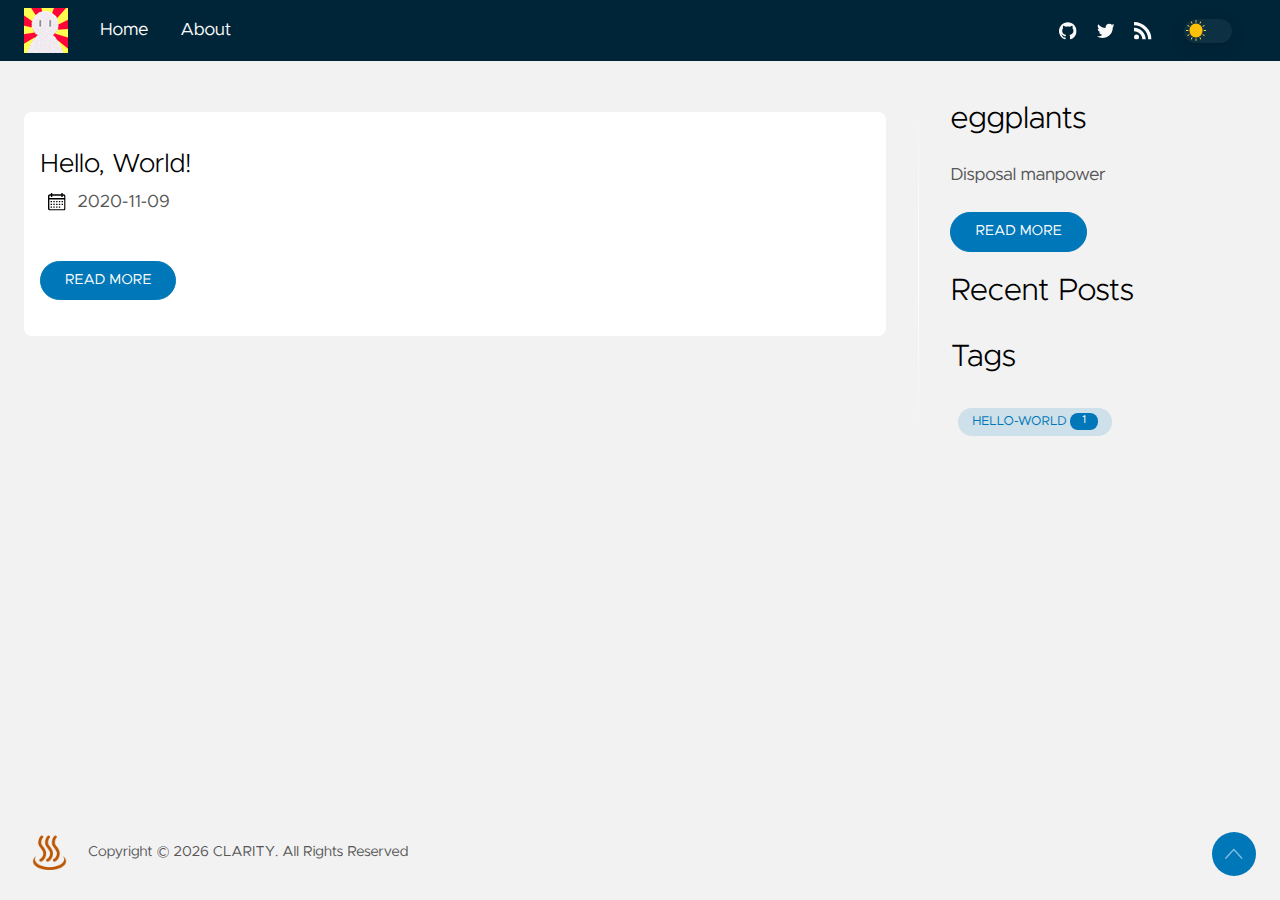
<file: tags/index.html>
<!DOCTYPE html>
<html lang="en" data-figures="">
  <head>
<title>Tags | Clarity</title>
<meta charset="utf-8">
<meta name="generator" content="Hugo 0.76.5" />
<meta name="viewport" content="width=device-width, initial-scale=1.0, maximum-scale=1.0, user-scalable=no">
<meta http-equiv="X-UA-Compatible" content="IE=edge">
<script async src="https://www.googletagmanager.com/gtag/js?id=XXXXXXXXXX"></script>
<script>
  window.dataLayer = window.dataLayer || [];
  function gtag(){dataLayer.push(arguments);}
  gtag('js', new Date());
  gtag('config', 'XXXXXXXXXX');
</script>
<meta property="og:locale" content="en" />

<meta property="og:type" content="article">
<meta name="description" content="">
<meta name="twitter:card" content="summary_large_image" />
<meta name="twitter:creator" content="@egpl0">
<meta name="twitter:title" content="Tags" />
<meta property="og:url" content="https://eggplants.github.io/tags/" />
<meta property="og:title" content="Tags" />
<meta property="og:description" content="" />
<meta property="og:image" content="https://eggplants.github.io/images/thumbnail.png" />
<link rel="apple-touch-icon" sizes="180x180" href='https://eggplants.github.io/icons/apple-touch-icon.png'>
<link rel="icon" type="image/png" sizes="32x32" href='https://eggplants.github.io/icons/favicon-32x32.png'>
<link rel="manifest" href='https://eggplants.github.io/icons/site.webmanifest'>
<link rel="mask-icon" href='https://eggplants.github.io/safari-pinned-tab.svg' color="#002538">
<meta name="msapplication-TileColor" content="#002538">
<meta name="theme-color" content="#002538">

<link rel="canonical" href="https://eggplants.github.io/tags/">

    

    
    
    <link rel="preload" href="https://eggplants.github.io/css/styles.19822ef8d57c281b0ee1aa50d42585c2400da8137a121dec28cd58f48a7fec71bf92e0e20f91751c5622f183b719a2663b3c1766d877cd46e764de699307df61.css" integrity = "sha512-GYIu&#43;NV8KBsO4apQ1CWFwkANqBN6Eh3sKM1Y9Ip/7HG/kuDiD5F1HFYi8YO3GaJmOzwXZth3zUbnZN5pkwffYQ==" as="style" crossorigin="anonymous">
    <link rel="preload" href="https://eggplants.github.io/js/bundle.min.818b7a8b999ed4b47ea99407f2d63288d54546a2ad16f94a93fd96e2ab9e875496575492b77ccbbc394004c486d89661f04c2c9f23cc6795a00ed25c14092fb4.js" as="script" integrity=
    "sha512-gYt6i5me1LR&#43;qZQH8tYyiNVFRqKtFvlKk/2W4queh1SWV1SSt3zLvDlABMSG2JZh8EwsnyPMZ5WgDtJcFAkvtA==" crossorigin="anonymous">

    
    <link rel="stylesheet" type="text/css" href="https://eggplants.github.io/css/styles.19822ef8d57c281b0ee1aa50d42585c2400da8137a121dec28cd58f48a7fec71bf92e0e20f91751c5622f183b719a2663b3c1766d877cd46e764de699307df61.css" integrity="sha512-GYIu&#43;NV8KBsO4apQ1CWFwkANqBN6Eh3sKM1Y9Ip/7HG/kuDiD5F1HFYi8YO3GaJmOzwXZth3zUbnZN5pkwffYQ==" crossorigin="anonymous">
    
  </head>
  
  
    
  
  <body data-code="7" data-lines="false" id="documentTop">

<header class="nav_header" >
  <nav class="nav">
    <a href='https://eggplants.github.io' class="nav_brand nav_item">
      <img src="https://eggplants.github.io/logos/logo.png" class="logo">
      <div class="nav_close">
        <div>
          <svg class="icon">
  <use xlink:href="#open-menu"></use>
</svg>
          <svg class="icon">
  <use xlink:href="#closeme"></use>
</svg>
        </div>
      </div>
    </a>
    <div class='nav_body nav_body_left'>
      
      
      
        

  <div class="nav_parent">
    <a href="https://eggplants.github.io" class="nav_item">Home </a>
  </div>
  <div class="nav_parent">
    <a href="https://eggplants.github.io/about/" class="nav_item">About </a>
  </div>
      
<div class='follow'>
  <a href="https://github.com/eggplants">
    <svg class="icon">
  <use xlink:href="#github"></use>
</svg>
  </a>
  <a href="https://twitter.com/egpl0">
    <svg class="icon">
  <use xlink:href="#twitter"></use>
</svg>
  </a>
    
  <a href="https://eggplants.github.io/index.xml">
    <svg class="icon">
  <use xlink:href="#rss"></use>
</svg>
  </a>
<div class="color_mode">
  <input type="checkbox" class="color_choice" id="mode">
</div>

</div>

    </div>
  </nav>
</header>

    <main>

<div class="grid-inverse wrap content">
  <ul class="posts" id="posts">
      <li class="post_item">
  <div class="excerpt">
    <div class="excerpt_header">
      <h3 class="post_link">
        <a href="https://eggplants.github.io/tags/hello-world/">Hello, World!</a>
      </h3>
      <div class="post_meta">
  <svg class="icon">
  <use xlink:href="#calendar"></use>
</svg>
  <span class="post_date">
    2020-11-09</span>
</div>

    </div>
      <div class="excerpt_footer">
        <div>
          <p class="pale"></p>
          <a href="https://eggplants.github.io/tags/hello-world/" class="excerpt_more button">Read More</a>
        </div>
      </div>
    </div>
  </li>

    <li>


    </li>
  </ul>
<aside class="sidebar">
  <section class="sidebar_inner">
    <h2>eggplants</h2>
    <div>
      Disposal manpower
    </div>
    <a href='https://eggplants.github.io/about/' class="button mt-1" role="button">Read More</a>
    <h2 class="mt-4">Recent Posts</h2>
    <ul class="flex-column">
    </ul>
    <div>
      <h2 class="mt-4 taxonomy" id="tags-section">Tags</h2>
      <nav class="tags_nav">
        <a href='https://eggplants.github.io/tags/hello-world/' class="post_tag button button_translucent">
          HELLO-WORLD
          <span class="button_tally">1</span>
        </a>
        
        
      </nav>
    </div>
  </section>
</aside>

</div>


    </main><svg width="0" height="0" class="hidden">
  <symbol viewBox="0 0 512 512" xmlns="http://www.w3.org/2000/svg" id="facebook">
    <path d="M437 0H75C33.648 0 0 33.648 0 75v362c0 41.352 33.648 75 75 75h151V331h-60v-90h60v-61c0-49.629 40.371-90 90-90h91v90h-91v61h91l-15 90h-76v181h121c41.352 0 75-33.648 75-75V75c0-41.352-33.648-75-75-75zm0 0"></path>
  </symbol>
  <symbol xmlns="http://www.w3.org/2000/svg" viewBox="0 0 18.001 18.001" id="twitter">
    <path d="M15.891 4.013c.808-.496 1.343-1.173 1.605-2.034a8.68 8.68 0 0 1-2.351.861c-.703-.756-1.593-1.14-2.66-1.14-1.043 0-1.924.366-2.643 1.078a3.56 3.56 0 0 0-1.076 2.605c0 .309.039.585.117.819-3.076-.105-5.622-1.381-7.628-3.837-.34.601-.51 1.213-.51 1.846 0 1.301.549 2.332 1.645 3.089-.625-.053-1.176-.211-1.645-.47 0 .929.273 1.705.82 2.388a3.623 3.623 0 0 0 2.115 1.291c-.312.08-.641.118-.979.118-.312 0-.533-.026-.664-.083.23.757.664 1.371 1.291 1.841a3.652 3.652 0 0 0 2.152.743C4.148 14.173 2.625 14.69.902 14.69c-.422 0-.721-.006-.902-.038 1.697 1.102 3.586 1.649 5.676 1.649 2.139 0 4.029-.542 5.674-1.626 1.645-1.078 2.859-2.408 3.639-3.974a10.77 10.77 0 0 0 1.172-4.892v-.468a7.788 7.788 0 0 0 1.84-1.921 8.142 8.142 0 0 1-2.11.593z"
      ></path>
  </symbol>
  <symbol aria-hidden="true" xmlns="http://www.w3.org/2000/svg" viewBox="0 0 512 512" id="mail">
    <path  d="M502.3 190.8c3.9-3.1 9.7-.2 9.7 4.7V400c0 26.5-21.5 48-48 48H48c-26.5 0-48-21.5-48-48V195.6c0-5 5.7-7.8 9.7-4.7 22.4 17.4 52.1 39.5 154.1 113.6 21.1 15.4 56.7 47.8 92.2 47.6 35.7.3 72-32.8 92.3-47.6 102-74.1 131.6-96.3 154-113.7zM256 320c23.2.4 56.6-29.2 73.4-41.4 132.7-96.3 142.8-104.7 173.4-128.7 5.8-4.5 9.2-11.5 9.2-18.9v-19c0-26.5-21.5-48-48-48H48C21.5 64 0 85.5 0 112v19c0 7.4 3.4 14.3 9.2 18.9 30.6 23.9 40.7 32.4 173.4 128.7 16.8 12.2 50.2 41.8 73.4 41.4z"></path>
  </symbol>
  <symbol xmlns="http://www.w3.org/2000/svg" viewBox="0 0 512 512" id="calendar">
    <path d="M452 40h-24V0h-40v40H124V0H84v40H60C26.916 40 0 66.916 0 100v352c0 33.084 26.916 60 60 60h392c33.084 0 60-26.916 60-60V100c0-33.084-26.916-60-60-60zm20 412c0 11.028-8.972 20-20 20H60c-11.028 0-20-8.972-20-20V188h432v264zm0-304H40v-48c0-11.028 8.972-20 20-20h24v40h40V80h264v40h40V80h24c11.028 0 20 8.972 20 20v48z"></path>
    <path d="M76 230h40v40H76zm80 0h40v40h-40zm80 0h40v40h-40zm80 0h40v40h-40zm80 0h40v40h-40zM76 310h40v40H76zm80 0h40v40h-40zm80 0h40v40h-40zm80 0h40v40h-40zM76 390h40v40H76zm80 0h40v40h-40zm80 0h40v40h-40zm80 0h40v40h-40zm80-80h40v40h-40z"></path>
  </symbol>
  <symbol xmlns="http://www.w3.org/2000/svg" viewBox="0 0 512 512" id="github">
    <path d="M255.968 5.329C114.624 5.329 0 120.401 0 262.353c0 113.536 73.344 209.856 175.104 243.872 12.8 2.368 17.472-5.568 17.472-12.384 0-6.112-.224-22.272-.352-43.712-71.2 15.52-86.24-34.464-86.24-34.464-11.616-29.696-28.416-37.6-28.416-37.6-23.264-15.936 1.728-15.616 1.728-15.616 25.696 1.824 39.2 26.496 39.2 26.496 22.848 39.264 59.936 27.936 74.528 21.344 2.304-16.608 8.928-27.936 16.256-34.368-56.832-6.496-116.608-28.544-116.608-127.008 0-28.064 9.984-51.008 26.368-68.992-2.656-6.496-11.424-32.64 2.496-68 0 0 21.504-6.912 70.4 26.336 20.416-5.696 42.304-8.544 64.096-8.64 21.728.128 43.648 2.944 64.096 8.672 48.864-33.248 70.336-26.336 70.336-26.336 13.952 35.392 5.184 61.504 2.56 68 16.416 17.984 26.304 40.928 26.304 68.992 0 98.72-59.84 120.448-116.864 126.816 9.184 7.936 17.376 23.616 17.376 47.584 0 34.368-.32 62.08-.32 70.496 0 6.88 4.608 14.88 17.6 12.352C438.72 472.145 512 375.857 512 262.353 512 120.401 397.376 5.329 255.968 5.329z"></path>
  </symbol>
  <symbol viewBox="0 0 24 24" xmlns="http://www.w3.org/2000/svg" id="rss">
    <circle cx="3.429" cy="20.571" r="3.429"></circle>
    <path d="M11.429 24h4.57C15.999 15.179 8.821 8.001 0 8v4.572c6.302.001 11.429 5.126 11.429 11.428z"></path>
    <path d="M24 24C24 10.766 13.234 0 0 0v4.571c10.714 0 19.43 8.714 19.43 19.429z"></path>
  </symbol>
  <symbol viewBox="0 0 512 512" xmlns="http://www.w3.org/2000/svg" id="linkedin">
    <path d="M437 0H75C33.648 0 0 33.648 0 75v362c0 41.352 33.648 75 75 75h362c41.352 0 75-33.648 75-75V75c0-41.352-33.648-75-75-75zM181 406h-60V196h60zm0-240h-60v-60h60zm210 240h-60V286c0-16.54-13.46-30-30-30s-30 13.46-30 30v120h-60V196h60v11.309C286.719 202.422 296.93 196 316 196c40.691.043 75 36.547 75 79.688zm0 0"></path>
  </symbol>
  <symbol xmlns="http://www.w3.org/2000/svg" viewBox="0 0 612 612" id="arrow">
    <path d="M604.501 440.509L325.398 134.956c-5.331-5.357-12.423-7.627-19.386-7.27-6.989-.357-14.056 1.913-19.387 7.27L7.499 440.509c-9.999 10.024-9.999 26.298 0 36.323s26.223 10.024 36.222 0l262.293-287.164L568.28 476.832c9.999 10.024 26.222 10.024 36.221 0 9.999-10.023 9.999-26.298 0-36.323z"></path>
  </symbol>
  <symbol viewBox="0 0 512 512" xmlns="http://www.w3.org/2000/svg" id="carly">
    <path d="M504.971 239.029L448 182.059V84c0-46.317-37.682-84-84-84h-44c-13.255 0-24 10.745-24 24s10.745 24 24 24h44c19.851 0 36 16.149 36 36v108c0 6.365 2.529 12.47 7.029 16.971L454.059 256l-47.029 47.029A24.002 24.002 0 0 0 400 320v108c0 19.851-16.149 36-36 36h-44c-13.255 0-24 10.745-24 24s10.745 24 24 24h44c46.318 0 84-37.683 84-84v-98.059l56.971-56.971c9.372-9.372 9.372-24.568 0-33.941zM112 192V84c0-19.851 16.149-36 36-36h44c13.255 0 24-10.745 24-24S205.255 0 192 0h-44c-46.318 0-84 37.683-84 84v98.059l-56.971 56.97c-9.373 9.373-9.373 24.568 0 33.941L64 329.941V428c0 46.317 37.682 84 84 84h44c13.255 0 24-10.745 24-24s-10.745-24-24-24h-44c-19.851 0-36-16.149-36-36V320c0-6.365-2.529-12.47-7.029-16.971L57.941 256l47.029-47.029A24.002 24.002 0 0 0 112 192z"></path>
  </symbol>
  <symbol viewBox="0 0 24 24" xmlns="http://www.w3.org/2000/svg" id="copy">
    <path d="M23 2.75A2.75 2.75 0 0 0 20.25 0H8.75A2.75 2.75 0 0 0 6 2.75v13.5A2.75 2.75 0 0 0 8.75 19h11.5A2.75 2.75 0 0 0 23 16.25zM18.25 14.5h-7.5a.75.75 0 0 1 0-1.5h7.5a.75.75 0 0 1 0 1.5zm0-3h-7.5a.75.75 0 0 1 0-1.5h7.5a.75.75 0 0 1 0 1.5zm0-3h-7.5a.75.75 0 0 1 0-1.5h7.5a.75.75 0 0 1 0 1.5z"></path>
    <path d="M8.75 20.5a4.255 4.255 0 0 1-4.25-4.25V2.75c0-.086.02-.166.025-.25H3.75A2.752 2.752 0 0 0 1 5.25v16A2.752 2.752 0 0 0 3.75 24h12a2.752 2.752 0 0 0 2.75-2.75v-.75z"></path>
  </symbol>
  <symbol xmlns="http://www.w3.org/2000/svg" viewBox="0 0 512.001 512.001" id="closeme">
    <path d="M284.286 256.002L506.143 34.144c7.811-7.811 7.811-20.475 0-28.285-7.811-7.81-20.475-7.811-28.285 0L256 227.717 34.143 5.859c-7.811-7.811-20.475-7.811-28.285 0-7.81 7.811-7.811 20.475 0 28.285l221.857 221.857L5.858 477.859c-7.811 7.811-7.811 20.475 0 28.285a19.938 19.938 0 0 0 14.143 5.857 19.94 19.94 0 0 0 14.143-5.857L256 284.287l221.857 221.857c3.905 3.905 9.024 5.857 14.143 5.857s10.237-1.952 14.143-5.857c7.811-7.811 7.811-20.475 0-28.285L284.286 256.002z"></path>
  </symbol>
  <symbol xmlns="http://www.w3.org/2000/svg" viewBox="0 0 512 512" id="open-menu">
    <path d="M492 236H20c-11.046 0-20 8.954-20 20s8.954 20 20 20h472c11.046 0 20-8.954 20-20s-8.954-20-20-20zm0-160H20C8.954 76 0 84.954 0 96s8.954 20 20 20h472c11.046 0 20-8.954 20-20s-8.954-20-20-20zm0 320H20c-11.046 0-20 8.954-20 20s8.954 20 20 20h472c11.046 0 20-8.954 20-20s-8.954-20-20-20z"></path>
  </symbol>
  <symbol xmlns="http://www.w3.org/2000/svg" viewBox="0 0 24 24" id="instagram">
    <path d="M12 2.163c3.204 0 3.584.012 4.85.07 3.252.148 4.771 1.691 4.919 4.919.058 1.265.069 1.645.069 4.849 0 3.205-.012 3.584-.069 4.849-.149 3.225-1.664 4.771-4.919 4.919-1.266.058-1.644.07-4.85.07-3.204 0-3.584-.012-4.849-.07-3.26-.149-4.771-1.699-4.919-4.92-.058-1.265-.07-1.644-.07-4.849 0-3.204.013-3.583.07-4.849.149-3.227 1.664-4.771 4.919-4.919 1.266-.057 1.645-.069 4.849-.069zm0-2.163c-3.259 0-3.667.014-4.947.072-4.358.2-6.78 2.618-6.98 6.98-.059 1.281-.073 1.689-.073 4.948 0 3.259.014 3.668.072 4.948.2 4.358 2.618 6.78 6.98 6.98 1.281.058 1.689.072 4.948.072 3.259 0 3.668-.014 4.948-.072 4.354-.2 6.782-2.618 6.979-6.98.059-1.28.073-1.689.073-4.948 0-3.259-.014-3.667-.072-4.947-.196-4.354-2.617-6.78-6.979-6.98-1.281-.059-1.69-.073-4.949-.073zm0 5.838c-3.403 0-6.162 2.759-6.162 6.162s2.759 6.163 6.162 6.163 6.162-2.759 6.162-6.163c0-3.403-2.759-6.162-6.162-6.162zm0 10.162c-2.209 0-4-1.79-4-4 0-2.209 1.791-4 4-4s4 1.791 4 4c0 2.21-1.791 4-4 4zm6.406-11.845c-.796 0-1.441.645-1.441 1.44s.645 1.44 1.441 1.44c.795 0 1.439-.645 1.439-1.44s-.644-1.44-1.439-1.44z"/>
  </symbol>
  <symbol xmlns="http://www.w3.org/2000/svg" viewBox="0 0 24 24" id=youtube>
    <path d="M19.615 3.184c-3.604-.246-11.631-.245-15.23 0-3.897.266-4.356 2.62-4.385 8.816.029 6.185.484 8.549 4.385 8.816 3.6.245 11.626.246 15.23 0 3.897-.266 4.356-2.62 4.385-8.816-.029-6.185-.484-8.549-4.385-8.816zm-10.615 12.816v-8l8 3.993-8 4.007z"/>
  </symbol>
</svg>

<footer class="footer">
  <div class="footer_inner wrap pale">
    <img src='https://eggplants.github.io/icons/apple-touch-icon.png' class="icon icon_2 transparent">
    <p>Copyright &copy;&nbsp;<span class="year">2020</span>&nbsp;CLARITY. All Rights Reserved</p><a class="to_top" href="#documentTop">
  <svg class="icon">
  <use xlink:href="#arrow"></use>
</svg>
</a>

  </div>
</footer>
    <script type="text/javascript" src="https://eggplants.github.io/js/bundle.min.818b7a8b999ed4b47ea99407f2d63288d54546a2ad16f94a93fd96e2ab9e875496575492b77ccbbc394004c486d89661f04c2c9f23cc6795a00ed25c14092fb4.js" integrity="sha512-gYt6i5me1LR&#43;qZQH8tYyiNVFRqKtFvlKk/2W4queh1SWV1SSt3zLvDlABMSG2JZh8EwsnyPMZ5WgDtJcFAkvtA==" crossorigin="anonymous"></script>
    
  </body>
</html>
</file>
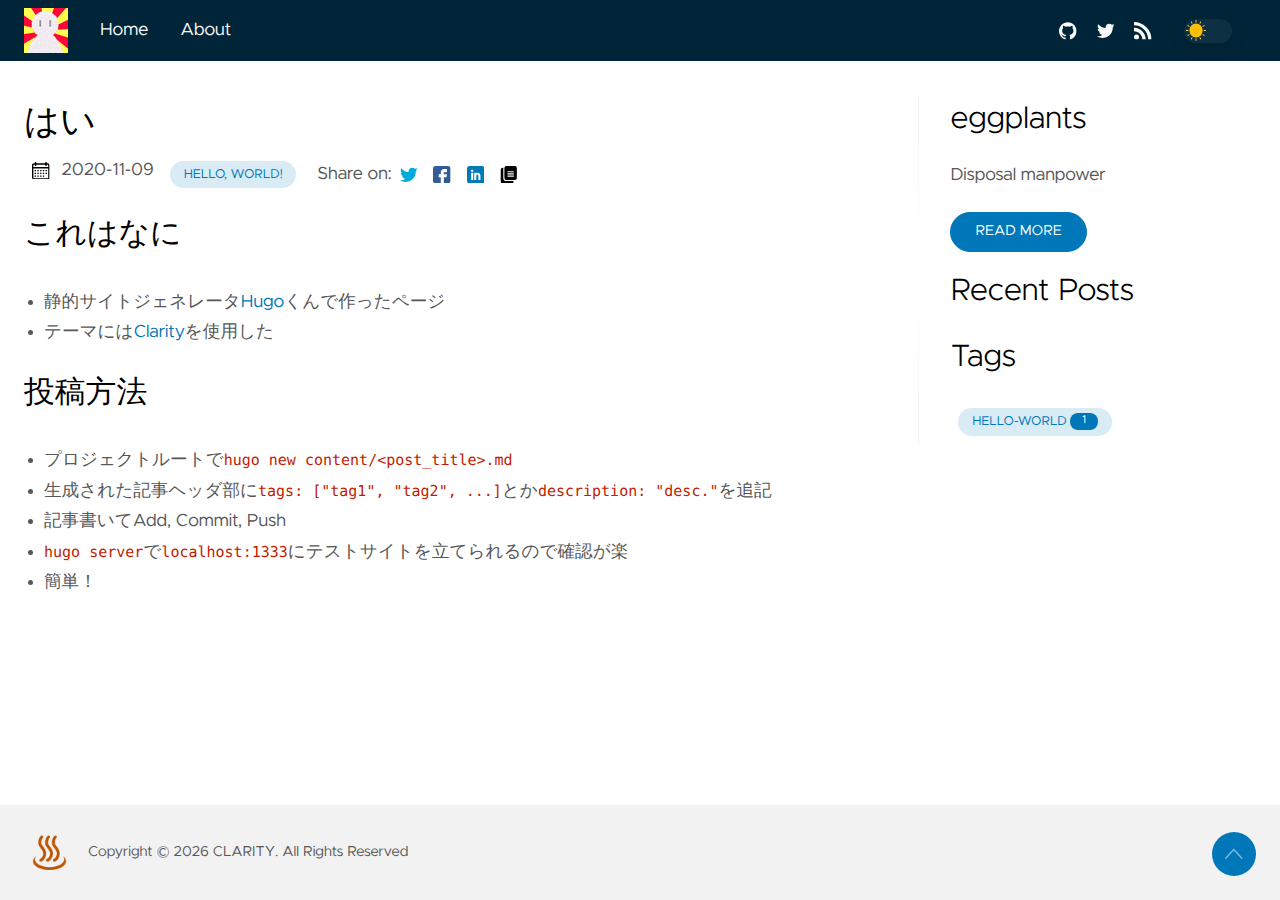
<file: test/index.html>
<!DOCTYPE html>
<html lang="en" data-figures="" class="page">
  <head>
<title>はい | Clarity</title>
<meta charset="utf-8">
<meta name="generator" content="Hugo 0.76.5" />
<meta name="viewport" content="width=device-width, initial-scale=1.0, maximum-scale=1.0, user-scalable=no">
<meta http-equiv="X-UA-Compatible" content="IE=edge">
<script async src="https://www.googletagmanager.com/gtag/js?id=XXXXXXXXXX"></script>
<script>
  window.dataLayer = window.dataLayer || [];
  function gtag(){dataLayer.push(arguments);}
  gtag('js', new Date());
  gtag('config', 'XXXXXXXXXX');
</script>
<meta property="og:locale" content="en" />

<meta property="og:type" content="article">
<meta name="description" content="投稿テスト">
<meta name="twitter:card" content="summary_large_image" />
<meta name="twitter:creator" content="@egpl0">
<meta name="twitter:title" content="はい" />
<meta property="og:url" content="https://eggplants.github.io/test/" />
<meta property="og:title" content="はい" />
<meta property="og:description" content="投稿テスト" />
<meta property="og:image" content="https://eggplants.github.io/images/thumbnail.png" />
<link rel="apple-touch-icon" sizes="180x180" href='https://eggplants.github.io/icons/apple-touch-icon.png'>
<link rel="icon" type="image/png" sizes="32x32" href='https://eggplants.github.io/icons/favicon-32x32.png'>
<link rel="manifest" href='https://eggplants.github.io/icons/site.webmanifest'>
<link rel="mask-icon" href='https://eggplants.github.io/safari-pinned-tab.svg' color="#002538">
<meta name="msapplication-TileColor" content="#002538">
<meta name="theme-color" content="#002538">

<link rel="canonical" href="https://eggplants.github.io/test/">

    

    
    
    <link rel="preload" href="https://eggplants.github.io/css/styles.19822ef8d57c281b0ee1aa50d42585c2400da8137a121dec28cd58f48a7fec71bf92e0e20f91751c5622f183b719a2663b3c1766d877cd46e764de699307df61.css" integrity = "sha512-GYIu&#43;NV8KBsO4apQ1CWFwkANqBN6Eh3sKM1Y9Ip/7HG/kuDiD5F1HFYi8YO3GaJmOzwXZth3zUbnZN5pkwffYQ==" as="style" crossorigin="anonymous">
    <link rel="preload" href="https://eggplants.github.io/js/bundle.min.818b7a8b999ed4b47ea99407f2d63288d54546a2ad16f94a93fd96e2ab9e875496575492b77ccbbc394004c486d89661f04c2c9f23cc6795a00ed25c14092fb4.js" as="script" integrity=
    "sha512-gYt6i5me1LR&#43;qZQH8tYyiNVFRqKtFvlKk/2W4queh1SWV1SSt3zLvDlABMSG2JZh8EwsnyPMZ5WgDtJcFAkvtA==" crossorigin="anonymous">

    
    <link rel="stylesheet" type="text/css" href="https://eggplants.github.io/css/styles.19822ef8d57c281b0ee1aa50d42585c2400da8137a121dec28cd58f48a7fec71bf92e0e20f91751c5622f183b719a2663b3c1766d877cd46e764de699307df61.css" integrity="sha512-GYIu&#43;NV8KBsO4apQ1CWFwkANqBN6Eh3sKM1Y9Ip/7HG/kuDiD5F1HFYi8YO3GaJmOzwXZth3zUbnZN5pkwffYQ==" crossorigin="anonymous">
    
  </head>
  
  
    
  
  <body data-code="7" data-lines="false" id="documentTop">

<header class="nav_header" >
  <nav class="nav">
    <a href='https://eggplants.github.io' class="nav_brand nav_item">
      <img src="https://eggplants.github.io/logos/logo.png" class="logo">
      <div class="nav_close">
        <div>
          <svg class="icon">
  <use xlink:href="#open-menu"></use>
</svg>
          <svg class="icon">
  <use xlink:href="#closeme"></use>
</svg>
        </div>
      </div>
    </a>
    <div class='nav_body nav_body_left'>
      
      
      
        

  <div class="nav_parent">
    <a href="https://eggplants.github.io" class="nav_item">Home </a>
  </div>
  <div class="nav_parent">
    <a href="https://eggplants.github.io/about/" class="nav_item">About </a>
  </div>
      
<div class='follow'>
  <a href="https://github.com/eggplants">
    <svg class="icon">
  <use xlink:href="#github"></use>
</svg>
  </a>
  <a href="https://twitter.com/egpl0">
    <svg class="icon">
  <use xlink:href="#twitter"></use>
</svg>
  </a>
    
  <a href="https://eggplants.github.io/index.xml">
    <svg class="icon">
  <use xlink:href="#rss"></use>
</svg>
  </a>
<div class="color_mode">
  <input type="checkbox" class="color_choice" id="mode">
</div>

</div>

    </div>
  </nav>
</header>

    <main>
  
<div class="grid-inverse wrap content">
  <article class="post_content">
    <h1 class="post_title">はい</h1><div class="post_meta">
  <svg class="icon">
  <use xlink:href="#calendar"></use>
</svg>
  <span class="post_date">
    2020-11-09</span>
    <a href='https://eggplants.github.io/tags/hello-world' class="post_tag button button_translucent">Hello, World!
    </a>
</div>

    
<div class="post_share">
  Share on:
  <a href="https://twitter.com/intent/tweet?text=%e3%81%af%e3%81%84&url=https%3a%2f%2feggplants.github.io%2ftest%2f&tw_p=tweetbutton" class="twitter" title="Share on Twitter" target="_blank" rel="nofollow">
    <svg class="icon">
  <use xlink:href="#twitter"></use>
</svg>
  </a>
  <a href="https://www.facebook.com/sharer.php?u=https%3a%2f%2feggplants.github.io%2ftest%2f&t=%e3%81%af%e3%81%84" class="facebook" title="Share on Facebook" target="_blank" rel="nofollow">
    <svg class="icon">
  <use xlink:href="#facebook"></use>
</svg>
  </a>
  <a href="#linkedinshare" id = "linkedinshare" class="linkedin" title="Share on LinkedIn" rel="nofollow">
    <svg class="icon">
  <use xlink:href="#linkedin"></use>
</svg>
  </a>
  <a href="https://eggplants.github.io/test/" title="Copy Link" class="link link_yank">
    <svg class="icon">
  <use xlink:href="#copy"></use>
</svg>
  </a>
</div>

    
    <h2 id="これはなに">これはなに</h2>
<ul>
<li>静的サイトジェネレータ<a href="https://gohugo.io/">Hugo</a>くんで作ったページ</li>
<li>テーマには<a href="https://themes.gohugo.io/hugo-clarity/">Clarity</a>を使用した</li>
</ul>
<h2 id="投稿方法">投稿方法</h2>
<ul>
<li>プロジェクトルートで<code>hugo new content/&lt;post_title&gt;.md</code></li>
<li>生成された記事ヘッダ部に<code>tags: [&quot;tag1&quot;, &quot;tag2&quot;, ...]</code>とか<code>description: &quot;desc.&quot;</code>を追記</li>
<li>記事書いてAdd, Commit, Push</li>
<li><code>hugo server</code>で<code>localhost:1333</code>にテストサイトを立てられるので確認が楽</li>
<li>簡単！</li>
</ul>

    
      
    
  </article>
<aside class="sidebar">
  <section class="sidebar_inner">
    <h2>eggplants</h2>
    <div>
      Disposal manpower
    </div>
    <a href='https://eggplants.github.io/about/' class="button mt-1" role="button">Read More</a>
    <h2 class="mt-4">Recent Posts</h2>
    <ul class="flex-column">
    </ul>
    <div>
      <h2 class="mt-4 taxonomy" id="tags-section">Tags</h2>
      <nav class="tags_nav">
        <a href='https://eggplants.github.io/tags/hello-world/' class="post_tag button button_translucent">
          HELLO-WORLD
          <span class="button_tally">1</span>
        </a>
        
        
      </nav>
    </div>
  </section>
</aside>

</div>
    </main><svg width="0" height="0" class="hidden">
  <symbol viewBox="0 0 512 512" xmlns="http://www.w3.org/2000/svg" id="facebook">
    <path d="M437 0H75C33.648 0 0 33.648 0 75v362c0 41.352 33.648 75 75 75h151V331h-60v-90h60v-61c0-49.629 40.371-90 90-90h91v90h-91v61h91l-15 90h-76v181h121c41.352 0 75-33.648 75-75V75c0-41.352-33.648-75-75-75zm0 0"></path>
  </symbol>
  <symbol xmlns="http://www.w3.org/2000/svg" viewBox="0 0 18.001 18.001" id="twitter">
    <path d="M15.891 4.013c.808-.496 1.343-1.173 1.605-2.034a8.68 8.68 0 0 1-2.351.861c-.703-.756-1.593-1.14-2.66-1.14-1.043 0-1.924.366-2.643 1.078a3.56 3.56 0 0 0-1.076 2.605c0 .309.039.585.117.819-3.076-.105-5.622-1.381-7.628-3.837-.34.601-.51 1.213-.51 1.846 0 1.301.549 2.332 1.645 3.089-.625-.053-1.176-.211-1.645-.47 0 .929.273 1.705.82 2.388a3.623 3.623 0 0 0 2.115 1.291c-.312.08-.641.118-.979.118-.312 0-.533-.026-.664-.083.23.757.664 1.371 1.291 1.841a3.652 3.652 0 0 0 2.152.743C4.148 14.173 2.625 14.69.902 14.69c-.422 0-.721-.006-.902-.038 1.697 1.102 3.586 1.649 5.676 1.649 2.139 0 4.029-.542 5.674-1.626 1.645-1.078 2.859-2.408 3.639-3.974a10.77 10.77 0 0 0 1.172-4.892v-.468a7.788 7.788 0 0 0 1.84-1.921 8.142 8.142 0 0 1-2.11.593z"
      ></path>
  </symbol>
  <symbol aria-hidden="true" xmlns="http://www.w3.org/2000/svg" viewBox="0 0 512 512" id="mail">
    <path  d="M502.3 190.8c3.9-3.1 9.7-.2 9.7 4.7V400c0 26.5-21.5 48-48 48H48c-26.5 0-48-21.5-48-48V195.6c0-5 5.7-7.8 9.7-4.7 22.4 17.4 52.1 39.5 154.1 113.6 21.1 15.4 56.7 47.8 92.2 47.6 35.7.3 72-32.8 92.3-47.6 102-74.1 131.6-96.3 154-113.7zM256 320c23.2.4 56.6-29.2 73.4-41.4 132.7-96.3 142.8-104.7 173.4-128.7 5.8-4.5 9.2-11.5 9.2-18.9v-19c0-26.5-21.5-48-48-48H48C21.5 64 0 85.5 0 112v19c0 7.4 3.4 14.3 9.2 18.9 30.6 23.9 40.7 32.4 173.4 128.7 16.8 12.2 50.2 41.8 73.4 41.4z"></path>
  </symbol>
  <symbol xmlns="http://www.w3.org/2000/svg" viewBox="0 0 512 512" id="calendar">
    <path d="M452 40h-24V0h-40v40H124V0H84v40H60C26.916 40 0 66.916 0 100v352c0 33.084 26.916 60 60 60h392c33.084 0 60-26.916 60-60V100c0-33.084-26.916-60-60-60zm20 412c0 11.028-8.972 20-20 20H60c-11.028 0-20-8.972-20-20V188h432v264zm0-304H40v-48c0-11.028 8.972-20 20-20h24v40h40V80h264v40h40V80h24c11.028 0 20 8.972 20 20v48z"></path>
    <path d="M76 230h40v40H76zm80 0h40v40h-40zm80 0h40v40h-40zm80 0h40v40h-40zm80 0h40v40h-40zM76 310h40v40H76zm80 0h40v40h-40zm80 0h40v40h-40zm80 0h40v40h-40zM76 390h40v40H76zm80 0h40v40h-40zm80 0h40v40h-40zm80 0h40v40h-40zm80-80h40v40h-40z"></path>
  </symbol>
  <symbol xmlns="http://www.w3.org/2000/svg" viewBox="0 0 512 512" id="github">
    <path d="M255.968 5.329C114.624 5.329 0 120.401 0 262.353c0 113.536 73.344 209.856 175.104 243.872 12.8 2.368 17.472-5.568 17.472-12.384 0-6.112-.224-22.272-.352-43.712-71.2 15.52-86.24-34.464-86.24-34.464-11.616-29.696-28.416-37.6-28.416-37.6-23.264-15.936 1.728-15.616 1.728-15.616 25.696 1.824 39.2 26.496 39.2 26.496 22.848 39.264 59.936 27.936 74.528 21.344 2.304-16.608 8.928-27.936 16.256-34.368-56.832-6.496-116.608-28.544-116.608-127.008 0-28.064 9.984-51.008 26.368-68.992-2.656-6.496-11.424-32.64 2.496-68 0 0 21.504-6.912 70.4 26.336 20.416-5.696 42.304-8.544 64.096-8.64 21.728.128 43.648 2.944 64.096 8.672 48.864-33.248 70.336-26.336 70.336-26.336 13.952 35.392 5.184 61.504 2.56 68 16.416 17.984 26.304 40.928 26.304 68.992 0 98.72-59.84 120.448-116.864 126.816 9.184 7.936 17.376 23.616 17.376 47.584 0 34.368-.32 62.08-.32 70.496 0 6.88 4.608 14.88 17.6 12.352C438.72 472.145 512 375.857 512 262.353 512 120.401 397.376 5.329 255.968 5.329z"></path>
  </symbol>
  <symbol viewBox="0 0 24 24" xmlns="http://www.w3.org/2000/svg" id="rss">
    <circle cx="3.429" cy="20.571" r="3.429"></circle>
    <path d="M11.429 24h4.57C15.999 15.179 8.821 8.001 0 8v4.572c6.302.001 11.429 5.126 11.429 11.428z"></path>
    <path d="M24 24C24 10.766 13.234 0 0 0v4.571c10.714 0 19.43 8.714 19.43 19.429z"></path>
  </symbol>
  <symbol viewBox="0 0 512 512" xmlns="http://www.w3.org/2000/svg" id="linkedin">
    <path d="M437 0H75C33.648 0 0 33.648 0 75v362c0 41.352 33.648 75 75 75h362c41.352 0 75-33.648 75-75V75c0-41.352-33.648-75-75-75zM181 406h-60V196h60zm0-240h-60v-60h60zm210 240h-60V286c0-16.54-13.46-30-30-30s-30 13.46-30 30v120h-60V196h60v11.309C286.719 202.422 296.93 196 316 196c40.691.043 75 36.547 75 79.688zm0 0"></path>
  </symbol>
  <symbol xmlns="http://www.w3.org/2000/svg" viewBox="0 0 612 612" id="arrow">
    <path d="M604.501 440.509L325.398 134.956c-5.331-5.357-12.423-7.627-19.386-7.27-6.989-.357-14.056 1.913-19.387 7.27L7.499 440.509c-9.999 10.024-9.999 26.298 0 36.323s26.223 10.024 36.222 0l262.293-287.164L568.28 476.832c9.999 10.024 26.222 10.024 36.221 0 9.999-10.023 9.999-26.298 0-36.323z"></path>
  </symbol>
  <symbol viewBox="0 0 512 512" xmlns="http://www.w3.org/2000/svg" id="carly">
    <path d="M504.971 239.029L448 182.059V84c0-46.317-37.682-84-84-84h-44c-13.255 0-24 10.745-24 24s10.745 24 24 24h44c19.851 0 36 16.149 36 36v108c0 6.365 2.529 12.47 7.029 16.971L454.059 256l-47.029 47.029A24.002 24.002 0 0 0 400 320v108c0 19.851-16.149 36-36 36h-44c-13.255 0-24 10.745-24 24s10.745 24 24 24h44c46.318 0 84-37.683 84-84v-98.059l56.971-56.971c9.372-9.372 9.372-24.568 0-33.941zM112 192V84c0-19.851 16.149-36 36-36h44c13.255 0 24-10.745 24-24S205.255 0 192 0h-44c-46.318 0-84 37.683-84 84v98.059l-56.971 56.97c-9.373 9.373-9.373 24.568 0 33.941L64 329.941V428c0 46.317 37.682 84 84 84h44c13.255 0 24-10.745 24-24s-10.745-24-24-24h-44c-19.851 0-36-16.149-36-36V320c0-6.365-2.529-12.47-7.029-16.971L57.941 256l47.029-47.029A24.002 24.002 0 0 0 112 192z"></path>
  </symbol>
  <symbol viewBox="0 0 24 24" xmlns="http://www.w3.org/2000/svg" id="copy">
    <path d="M23 2.75A2.75 2.75 0 0 0 20.25 0H8.75A2.75 2.75 0 0 0 6 2.75v13.5A2.75 2.75 0 0 0 8.75 19h11.5A2.75 2.75 0 0 0 23 16.25zM18.25 14.5h-7.5a.75.75 0 0 1 0-1.5h7.5a.75.75 0 0 1 0 1.5zm0-3h-7.5a.75.75 0 0 1 0-1.5h7.5a.75.75 0 0 1 0 1.5zm0-3h-7.5a.75.75 0 0 1 0-1.5h7.5a.75.75 0 0 1 0 1.5z"></path>
    <path d="M8.75 20.5a4.255 4.255 0 0 1-4.25-4.25V2.75c0-.086.02-.166.025-.25H3.75A2.752 2.752 0 0 0 1 5.25v16A2.752 2.752 0 0 0 3.75 24h12a2.752 2.752 0 0 0 2.75-2.75v-.75z"></path>
  </symbol>
  <symbol xmlns="http://www.w3.org/2000/svg" viewBox="0 0 512.001 512.001" id="closeme">
    <path d="M284.286 256.002L506.143 34.144c7.811-7.811 7.811-20.475 0-28.285-7.811-7.81-20.475-7.811-28.285 0L256 227.717 34.143 5.859c-7.811-7.811-20.475-7.811-28.285 0-7.81 7.811-7.811 20.475 0 28.285l221.857 221.857L5.858 477.859c-7.811 7.811-7.811 20.475 0 28.285a19.938 19.938 0 0 0 14.143 5.857 19.94 19.94 0 0 0 14.143-5.857L256 284.287l221.857 221.857c3.905 3.905 9.024 5.857 14.143 5.857s10.237-1.952 14.143-5.857c7.811-7.811 7.811-20.475 0-28.285L284.286 256.002z"></path>
  </symbol>
  <symbol xmlns="http://www.w3.org/2000/svg" viewBox="0 0 512 512" id="open-menu">
    <path d="M492 236H20c-11.046 0-20 8.954-20 20s8.954 20 20 20h472c11.046 0 20-8.954 20-20s-8.954-20-20-20zm0-160H20C8.954 76 0 84.954 0 96s8.954 20 20 20h472c11.046 0 20-8.954 20-20s-8.954-20-20-20zm0 320H20c-11.046 0-20 8.954-20 20s8.954 20 20 20h472c11.046 0 20-8.954 20-20s-8.954-20-20-20z"></path>
  </symbol>
  <symbol xmlns="http://www.w3.org/2000/svg" viewBox="0 0 24 24" id="instagram">
    <path d="M12 2.163c3.204 0 3.584.012 4.85.07 3.252.148 4.771 1.691 4.919 4.919.058 1.265.069 1.645.069 4.849 0 3.205-.012 3.584-.069 4.849-.149 3.225-1.664 4.771-4.919 4.919-1.266.058-1.644.07-4.85.07-3.204 0-3.584-.012-4.849-.07-3.26-.149-4.771-1.699-4.919-4.92-.058-1.265-.07-1.644-.07-4.849 0-3.204.013-3.583.07-4.849.149-3.227 1.664-4.771 4.919-4.919 1.266-.057 1.645-.069 4.849-.069zm0-2.163c-3.259 0-3.667.014-4.947.072-4.358.2-6.78 2.618-6.98 6.98-.059 1.281-.073 1.689-.073 4.948 0 3.259.014 3.668.072 4.948.2 4.358 2.618 6.78 6.98 6.98 1.281.058 1.689.072 4.948.072 3.259 0 3.668-.014 4.948-.072 4.354-.2 6.782-2.618 6.979-6.98.059-1.28.073-1.689.073-4.948 0-3.259-.014-3.667-.072-4.947-.196-4.354-2.617-6.78-6.979-6.98-1.281-.059-1.69-.073-4.949-.073zm0 5.838c-3.403 0-6.162 2.759-6.162 6.162s2.759 6.163 6.162 6.163 6.162-2.759 6.162-6.163c0-3.403-2.759-6.162-6.162-6.162zm0 10.162c-2.209 0-4-1.79-4-4 0-2.209 1.791-4 4-4s4 1.791 4 4c0 2.21-1.791 4-4 4zm6.406-11.845c-.796 0-1.441.645-1.441 1.44s.645 1.44 1.441 1.44c.795 0 1.439-.645 1.439-1.44s-.644-1.44-1.439-1.44z"/>
  </symbol>
  <symbol xmlns="http://www.w3.org/2000/svg" viewBox="0 0 24 24" id=youtube>
    <path d="M19.615 3.184c-3.604-.246-11.631-.245-15.23 0-3.897.266-4.356 2.62-4.385 8.816.029 6.185.484 8.549 4.385 8.816 3.6.245 11.626.246 15.23 0 3.897-.266 4.356-2.62 4.385-8.816-.029-6.185-.484-8.549-4.385-8.816zm-10.615 12.816v-8l8 3.993-8 4.007z"/>
  </symbol>
</svg>

<footer class="footer">
  <div class="footer_inner wrap pale">
    <img src='https://eggplants.github.io/icons/apple-touch-icon.png' class="icon icon_2 transparent">
    <p>Copyright &copy;&nbsp;<span class="year">2020</span>&nbsp;CLARITY. All Rights Reserved</p><a class="to_top" href="#documentTop">
  <svg class="icon">
  <use xlink:href="#arrow"></use>
</svg>
</a>

  </div>
</footer>
    <script type="text/javascript" src="https://eggplants.github.io/js/bundle.min.818b7a8b999ed4b47ea99407f2d63288d54546a2ad16f94a93fd96e2ab9e875496575492b77ccbbc394004c486d89661f04c2c9f23cc6795a00ed25c14092fb4.js" integrity="sha512-gYt6i5me1LR&#43;qZQH8tYyiNVFRqKtFvlKk/2W4queh1SWV1SSt3zLvDlABMSG2JZh8EwsnyPMZ5WgDtJcFAkvtA==" crossorigin="anonymous"></script>
    
  </body>
</html>
</file>
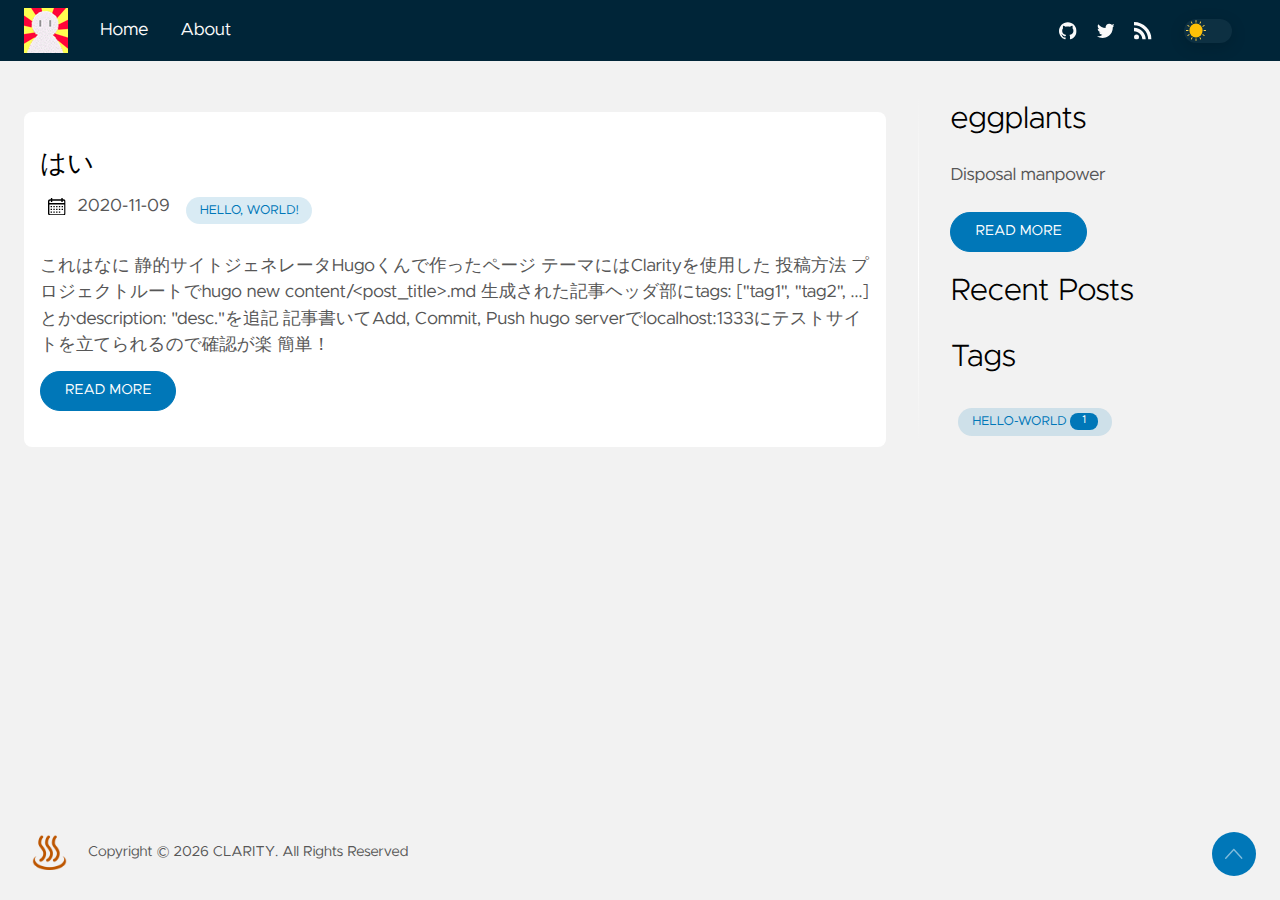
<file: tags/hello-world/index.html>
<!DOCTYPE html>
<html lang="en" data-figures="">
  <head>
<title>Hello, World! | Clarity</title>
<meta charset="utf-8">
<meta name="generator" content="Hugo 0.76.5" />
<meta name="viewport" content="width=device-width, initial-scale=1.0, maximum-scale=1.0, user-scalable=no">
<meta http-equiv="X-UA-Compatible" content="IE=edge">
<script async src="https://www.googletagmanager.com/gtag/js?id=XXXXXXXXXX"></script>
<script>
  window.dataLayer = window.dataLayer || [];
  function gtag(){dataLayer.push(arguments);}
  gtag('js', new Date());
  gtag('config', 'XXXXXXXXXX');
</script>
<meta property="og:locale" content="en" />

<meta property="og:type" content="article">
<meta name="description" content="">
<meta name="twitter:card" content="summary_large_image" />
<meta name="twitter:creator" content="@egpl0">
<meta name="twitter:title" content="Hello, World!" />
<meta property="og:url" content="https://eggplants.github.io/tags/hello-world/" />
<meta property="og:title" content="Hello, World!" />
<meta property="og:description" content="" />
<meta property="og:image" content="https://eggplants.github.io/images/thumbnail.png" />
<link rel="apple-touch-icon" sizes="180x180" href='https://eggplants.github.io/icons/apple-touch-icon.png'>
<link rel="icon" type="image/png" sizes="32x32" href='https://eggplants.github.io/icons/favicon-32x32.png'>
<link rel="manifest" href='https://eggplants.github.io/icons/site.webmanifest'>
<link rel="mask-icon" href='https://eggplants.github.io/safari-pinned-tab.svg' color="#002538">
<meta name="msapplication-TileColor" content="#002538">
<meta name="theme-color" content="#002538">

<link rel="canonical" href="https://eggplants.github.io/tags/hello-world/">

    

    
    
    <link rel="preload" href="https://eggplants.github.io/css/styles.19822ef8d57c281b0ee1aa50d42585c2400da8137a121dec28cd58f48a7fec71bf92e0e20f91751c5622f183b719a2663b3c1766d877cd46e764de699307df61.css" integrity = "sha512-GYIu&#43;NV8KBsO4apQ1CWFwkANqBN6Eh3sKM1Y9Ip/7HG/kuDiD5F1HFYi8YO3GaJmOzwXZth3zUbnZN5pkwffYQ==" as="style" crossorigin="anonymous">
    <link rel="preload" href="https://eggplants.github.io/js/bundle.min.818b7a8b999ed4b47ea99407f2d63288d54546a2ad16f94a93fd96e2ab9e875496575492b77ccbbc394004c486d89661f04c2c9f23cc6795a00ed25c14092fb4.js" as="script" integrity=
    "sha512-gYt6i5me1LR&#43;qZQH8tYyiNVFRqKtFvlKk/2W4queh1SWV1SSt3zLvDlABMSG2JZh8EwsnyPMZ5WgDtJcFAkvtA==" crossorigin="anonymous">

    
    <link rel="stylesheet" type="text/css" href="https://eggplants.github.io/css/styles.19822ef8d57c281b0ee1aa50d42585c2400da8137a121dec28cd58f48a7fec71bf92e0e20f91751c5622f183b719a2663b3c1766d877cd46e764de699307df61.css" integrity="sha512-GYIu&#43;NV8KBsO4apQ1CWFwkANqBN6Eh3sKM1Y9Ip/7HG/kuDiD5F1HFYi8YO3GaJmOzwXZth3zUbnZN5pkwffYQ==" crossorigin="anonymous">
    
  </head>
  
  
    
  
  <body data-code="7" data-lines="false" id="documentTop">

<header class="nav_header" >
  <nav class="nav">
    <a href='https://eggplants.github.io' class="nav_brand nav_item">
      <img src="https://eggplants.github.io/logos/logo.png" class="logo">
      <div class="nav_close">
        <div>
          <svg class="icon">
  <use xlink:href="#open-menu"></use>
</svg>
          <svg class="icon">
  <use xlink:href="#closeme"></use>
</svg>
        </div>
      </div>
    </a>
    <div class='nav_body nav_body_left'>
      
      
      
        

  <div class="nav_parent">
    <a href="https://eggplants.github.io" class="nav_item">Home </a>
  </div>
  <div class="nav_parent">
    <a href="https://eggplants.github.io/about/" class="nav_item">About </a>
  </div>
      
<div class='follow'>
  <a href="https://github.com/eggplants">
    <svg class="icon">
  <use xlink:href="#github"></use>
</svg>
  </a>
  <a href="https://twitter.com/egpl0">
    <svg class="icon">
  <use xlink:href="#twitter"></use>
</svg>
  </a>
    
  <a href="https://eggplants.github.io/index.xml">
    <svg class="icon">
  <use xlink:href="#rss"></use>
</svg>
  </a>
<div class="color_mode">
  <input type="checkbox" class="color_choice" id="mode">
</div>

</div>

    </div>
  </nav>
</header>

    <main>

<div class="grid-inverse wrap content">
  <ul class="posts" id="posts">
      <li class="post_item">
  <div class="excerpt">
    <div class="excerpt_header">
      <h3 class="post_link">
        <a href="https://eggplants.github.io/test/">はい</a>
      </h3>
      <div class="post_meta">
  <svg class="icon">
  <use xlink:href="#calendar"></use>
</svg>
  <span class="post_date">
    2020-11-09</span>
    <a href='https://eggplants.github.io/tags/hello-world' class="post_tag button button_translucent">Hello, World!
    </a>
</div>

    </div>
      <div class="excerpt_footer">
        <div>
          <p class="pale">これはなに  静的サイトジェネレータHugoくんで作ったページ テーマにはClarityを使用した  投稿方法  プロジェクトルートでhugo new content/&lt;post_title&gt;.md 生成された記事ヘッダ部にtags: [&quot;tag1&quot;, &quot;tag2&quot;, ...]とかdescription: &quot;desc.&quot;を追記 記事書いてAdd, Commit, Push hugo serverでlocalhost:1333にテストサイトを立てられるので確認が楽 簡単！  </p>
          <a href="https://eggplants.github.io/test/" class="excerpt_more button">Read More</a>
        </div>
      </div>
    </div>
  </li>

    <li>


    </li>
  </ul>
<aside class="sidebar">
  <section class="sidebar_inner">
    <h2>eggplants</h2>
    <div>
      Disposal manpower
    </div>
    <a href='https://eggplants.github.io/about/' class="button mt-1" role="button">Read More</a>
    <h2 class="mt-4">Recent Posts</h2>
    <ul class="flex-column">
    </ul>
    <div>
      <h2 class="mt-4 taxonomy" id="tags-section">Tags</h2>
      <nav class="tags_nav">
        <a href='https://eggplants.github.io/tags/hello-world/' class="post_tag button button_translucent">
          HELLO-WORLD
          <span class="button_tally">1</span>
        </a>
        
        
      </nav>
    </div>
  </section>
</aside>

</div>


    </main><svg width="0" height="0" class="hidden">
  <symbol viewBox="0 0 512 512" xmlns="http://www.w3.org/2000/svg" id="facebook">
    <path d="M437 0H75C33.648 0 0 33.648 0 75v362c0 41.352 33.648 75 75 75h151V331h-60v-90h60v-61c0-49.629 40.371-90 90-90h91v90h-91v61h91l-15 90h-76v181h121c41.352 0 75-33.648 75-75V75c0-41.352-33.648-75-75-75zm0 0"></path>
  </symbol>
  <symbol xmlns="http://www.w3.org/2000/svg" viewBox="0 0 18.001 18.001" id="twitter">
    <path d="M15.891 4.013c.808-.496 1.343-1.173 1.605-2.034a8.68 8.68 0 0 1-2.351.861c-.703-.756-1.593-1.14-2.66-1.14-1.043 0-1.924.366-2.643 1.078a3.56 3.56 0 0 0-1.076 2.605c0 .309.039.585.117.819-3.076-.105-5.622-1.381-7.628-3.837-.34.601-.51 1.213-.51 1.846 0 1.301.549 2.332 1.645 3.089-.625-.053-1.176-.211-1.645-.47 0 .929.273 1.705.82 2.388a3.623 3.623 0 0 0 2.115 1.291c-.312.08-.641.118-.979.118-.312 0-.533-.026-.664-.083.23.757.664 1.371 1.291 1.841a3.652 3.652 0 0 0 2.152.743C4.148 14.173 2.625 14.69.902 14.69c-.422 0-.721-.006-.902-.038 1.697 1.102 3.586 1.649 5.676 1.649 2.139 0 4.029-.542 5.674-1.626 1.645-1.078 2.859-2.408 3.639-3.974a10.77 10.77 0 0 0 1.172-4.892v-.468a7.788 7.788 0 0 0 1.84-1.921 8.142 8.142 0 0 1-2.11.593z"
      ></path>
  </symbol>
  <symbol aria-hidden="true" xmlns="http://www.w3.org/2000/svg" viewBox="0 0 512 512" id="mail">
    <path  d="M502.3 190.8c3.9-3.1 9.7-.2 9.7 4.7V400c0 26.5-21.5 48-48 48H48c-26.5 0-48-21.5-48-48V195.6c0-5 5.7-7.8 9.7-4.7 22.4 17.4 52.1 39.5 154.1 113.6 21.1 15.4 56.7 47.8 92.2 47.6 35.7.3 72-32.8 92.3-47.6 102-74.1 131.6-96.3 154-113.7zM256 320c23.2.4 56.6-29.2 73.4-41.4 132.7-96.3 142.8-104.7 173.4-128.7 5.8-4.5 9.2-11.5 9.2-18.9v-19c0-26.5-21.5-48-48-48H48C21.5 64 0 85.5 0 112v19c0 7.4 3.4 14.3 9.2 18.9 30.6 23.9 40.7 32.4 173.4 128.7 16.8 12.2 50.2 41.8 73.4 41.4z"></path>
  </symbol>
  <symbol xmlns="http://www.w3.org/2000/svg" viewBox="0 0 512 512" id="calendar">
    <path d="M452 40h-24V0h-40v40H124V0H84v40H60C26.916 40 0 66.916 0 100v352c0 33.084 26.916 60 60 60h392c33.084 0 60-26.916 60-60V100c0-33.084-26.916-60-60-60zm20 412c0 11.028-8.972 20-20 20H60c-11.028 0-20-8.972-20-20V188h432v264zm0-304H40v-48c0-11.028 8.972-20 20-20h24v40h40V80h264v40h40V80h24c11.028 0 20 8.972 20 20v48z"></path>
    <path d="M76 230h40v40H76zm80 0h40v40h-40zm80 0h40v40h-40zm80 0h40v40h-40zm80 0h40v40h-40zM76 310h40v40H76zm80 0h40v40h-40zm80 0h40v40h-40zm80 0h40v40h-40zM76 390h40v40H76zm80 0h40v40h-40zm80 0h40v40h-40zm80 0h40v40h-40zm80-80h40v40h-40z"></path>
  </symbol>
  <symbol xmlns="http://www.w3.org/2000/svg" viewBox="0 0 512 512" id="github">
    <path d="M255.968 5.329C114.624 5.329 0 120.401 0 262.353c0 113.536 73.344 209.856 175.104 243.872 12.8 2.368 17.472-5.568 17.472-12.384 0-6.112-.224-22.272-.352-43.712-71.2 15.52-86.24-34.464-86.24-34.464-11.616-29.696-28.416-37.6-28.416-37.6-23.264-15.936 1.728-15.616 1.728-15.616 25.696 1.824 39.2 26.496 39.2 26.496 22.848 39.264 59.936 27.936 74.528 21.344 2.304-16.608 8.928-27.936 16.256-34.368-56.832-6.496-116.608-28.544-116.608-127.008 0-28.064 9.984-51.008 26.368-68.992-2.656-6.496-11.424-32.64 2.496-68 0 0 21.504-6.912 70.4 26.336 20.416-5.696 42.304-8.544 64.096-8.64 21.728.128 43.648 2.944 64.096 8.672 48.864-33.248 70.336-26.336 70.336-26.336 13.952 35.392 5.184 61.504 2.56 68 16.416 17.984 26.304 40.928 26.304 68.992 0 98.72-59.84 120.448-116.864 126.816 9.184 7.936 17.376 23.616 17.376 47.584 0 34.368-.32 62.08-.32 70.496 0 6.88 4.608 14.88 17.6 12.352C438.72 472.145 512 375.857 512 262.353 512 120.401 397.376 5.329 255.968 5.329z"></path>
  </symbol>
  <symbol viewBox="0 0 24 24" xmlns="http://www.w3.org/2000/svg" id="rss">
    <circle cx="3.429" cy="20.571" r="3.429"></circle>
    <path d="M11.429 24h4.57C15.999 15.179 8.821 8.001 0 8v4.572c6.302.001 11.429 5.126 11.429 11.428z"></path>
    <path d="M24 24C24 10.766 13.234 0 0 0v4.571c10.714 0 19.43 8.714 19.43 19.429z"></path>
  </symbol>
  <symbol viewBox="0 0 512 512" xmlns="http://www.w3.org/2000/svg" id="linkedin">
    <path d="M437 0H75C33.648 0 0 33.648 0 75v362c0 41.352 33.648 75 75 75h362c41.352 0 75-33.648 75-75V75c0-41.352-33.648-75-75-75zM181 406h-60V196h60zm0-240h-60v-60h60zm210 240h-60V286c0-16.54-13.46-30-30-30s-30 13.46-30 30v120h-60V196h60v11.309C286.719 202.422 296.93 196 316 196c40.691.043 75 36.547 75 79.688zm0 0"></path>
  </symbol>
  <symbol xmlns="http://www.w3.org/2000/svg" viewBox="0 0 612 612" id="arrow">
    <path d="M604.501 440.509L325.398 134.956c-5.331-5.357-12.423-7.627-19.386-7.27-6.989-.357-14.056 1.913-19.387 7.27L7.499 440.509c-9.999 10.024-9.999 26.298 0 36.323s26.223 10.024 36.222 0l262.293-287.164L568.28 476.832c9.999 10.024 26.222 10.024 36.221 0 9.999-10.023 9.999-26.298 0-36.323z"></path>
  </symbol>
  <symbol viewBox="0 0 512 512" xmlns="http://www.w3.org/2000/svg" id="carly">
    <path d="M504.971 239.029L448 182.059V84c0-46.317-37.682-84-84-84h-44c-13.255 0-24 10.745-24 24s10.745 24 24 24h44c19.851 0 36 16.149 36 36v108c0 6.365 2.529 12.47 7.029 16.971L454.059 256l-47.029 47.029A24.002 24.002 0 0 0 400 320v108c0 19.851-16.149 36-36 36h-44c-13.255 0-24 10.745-24 24s10.745 24 24 24h44c46.318 0 84-37.683 84-84v-98.059l56.971-56.971c9.372-9.372 9.372-24.568 0-33.941zM112 192V84c0-19.851 16.149-36 36-36h44c13.255 0 24-10.745 24-24S205.255 0 192 0h-44c-46.318 0-84 37.683-84 84v98.059l-56.971 56.97c-9.373 9.373-9.373 24.568 0 33.941L64 329.941V428c0 46.317 37.682 84 84 84h44c13.255 0 24-10.745 24-24s-10.745-24-24-24h-44c-19.851 0-36-16.149-36-36V320c0-6.365-2.529-12.47-7.029-16.971L57.941 256l47.029-47.029A24.002 24.002 0 0 0 112 192z"></path>
  </symbol>
  <symbol viewBox="0 0 24 24" xmlns="http://www.w3.org/2000/svg" id="copy">
    <path d="M23 2.75A2.75 2.75 0 0 0 20.25 0H8.75A2.75 2.75 0 0 0 6 2.75v13.5A2.75 2.75 0 0 0 8.75 19h11.5A2.75 2.75 0 0 0 23 16.25zM18.25 14.5h-7.5a.75.75 0 0 1 0-1.5h7.5a.75.75 0 0 1 0 1.5zm0-3h-7.5a.75.75 0 0 1 0-1.5h7.5a.75.75 0 0 1 0 1.5zm0-3h-7.5a.75.75 0 0 1 0-1.5h7.5a.75.75 0 0 1 0 1.5z"></path>
    <path d="M8.75 20.5a4.255 4.255 0 0 1-4.25-4.25V2.75c0-.086.02-.166.025-.25H3.75A2.752 2.752 0 0 0 1 5.25v16A2.752 2.752 0 0 0 3.75 24h12a2.752 2.752 0 0 0 2.75-2.75v-.75z"></path>
  </symbol>
  <symbol xmlns="http://www.w3.org/2000/svg" viewBox="0 0 512.001 512.001" id="closeme">
    <path d="M284.286 256.002L506.143 34.144c7.811-7.811 7.811-20.475 0-28.285-7.811-7.81-20.475-7.811-28.285 0L256 227.717 34.143 5.859c-7.811-7.811-20.475-7.811-28.285 0-7.81 7.811-7.811 20.475 0 28.285l221.857 221.857L5.858 477.859c-7.811 7.811-7.811 20.475 0 28.285a19.938 19.938 0 0 0 14.143 5.857 19.94 19.94 0 0 0 14.143-5.857L256 284.287l221.857 221.857c3.905 3.905 9.024 5.857 14.143 5.857s10.237-1.952 14.143-5.857c7.811-7.811 7.811-20.475 0-28.285L284.286 256.002z"></path>
  </symbol>
  <symbol xmlns="http://www.w3.org/2000/svg" viewBox="0 0 512 512" id="open-menu">
    <path d="M492 236H20c-11.046 0-20 8.954-20 20s8.954 20 20 20h472c11.046 0 20-8.954 20-20s-8.954-20-20-20zm0-160H20C8.954 76 0 84.954 0 96s8.954 20 20 20h472c11.046 0 20-8.954 20-20s-8.954-20-20-20zm0 320H20c-11.046 0-20 8.954-20 20s8.954 20 20 20h472c11.046 0 20-8.954 20-20s-8.954-20-20-20z"></path>
  </symbol>
  <symbol xmlns="http://www.w3.org/2000/svg" viewBox="0 0 24 24" id="instagram">
    <path d="M12 2.163c3.204 0 3.584.012 4.85.07 3.252.148 4.771 1.691 4.919 4.919.058 1.265.069 1.645.069 4.849 0 3.205-.012 3.584-.069 4.849-.149 3.225-1.664 4.771-4.919 4.919-1.266.058-1.644.07-4.85.07-3.204 0-3.584-.012-4.849-.07-3.26-.149-4.771-1.699-4.919-4.92-.058-1.265-.07-1.644-.07-4.849 0-3.204.013-3.583.07-4.849.149-3.227 1.664-4.771 4.919-4.919 1.266-.057 1.645-.069 4.849-.069zm0-2.163c-3.259 0-3.667.014-4.947.072-4.358.2-6.78 2.618-6.98 6.98-.059 1.281-.073 1.689-.073 4.948 0 3.259.014 3.668.072 4.948.2 4.358 2.618 6.78 6.98 6.98 1.281.058 1.689.072 4.948.072 3.259 0 3.668-.014 4.948-.072 4.354-.2 6.782-2.618 6.979-6.98.059-1.28.073-1.689.073-4.948 0-3.259-.014-3.667-.072-4.947-.196-4.354-2.617-6.78-6.979-6.98-1.281-.059-1.69-.073-4.949-.073zm0 5.838c-3.403 0-6.162 2.759-6.162 6.162s2.759 6.163 6.162 6.163 6.162-2.759 6.162-6.163c0-3.403-2.759-6.162-6.162-6.162zm0 10.162c-2.209 0-4-1.79-4-4 0-2.209 1.791-4 4-4s4 1.791 4 4c0 2.21-1.791 4-4 4zm6.406-11.845c-.796 0-1.441.645-1.441 1.44s.645 1.44 1.441 1.44c.795 0 1.439-.645 1.439-1.44s-.644-1.44-1.439-1.44z"/>
  </symbol>
  <symbol xmlns="http://www.w3.org/2000/svg" viewBox="0 0 24 24" id=youtube>
    <path d="M19.615 3.184c-3.604-.246-11.631-.245-15.23 0-3.897.266-4.356 2.62-4.385 8.816.029 6.185.484 8.549 4.385 8.816 3.6.245 11.626.246 15.23 0 3.897-.266 4.356-2.62 4.385-8.816-.029-6.185-.484-8.549-4.385-8.816zm-10.615 12.816v-8l8 3.993-8 4.007z"/>
  </symbol>
</svg>

<footer class="footer">
  <div class="footer_inner wrap pale">
    <img src='https://eggplants.github.io/icons/apple-touch-icon.png' class="icon icon_2 transparent">
    <p>Copyright &copy;&nbsp;<span class="year">2020</span>&nbsp;CLARITY. All Rights Reserved</p><a class="to_top" href="#documentTop">
  <svg class="icon">
  <use xlink:href="#arrow"></use>
</svg>
</a>

  </div>
</footer>
    <script type="text/javascript" src="https://eggplants.github.io/js/bundle.min.818b7a8b999ed4b47ea99407f2d63288d54546a2ad16f94a93fd96e2ab9e875496575492b77ccbbc394004c486d89661f04c2c9f23cc6795a00ed25c14092fb4.js" integrity="sha512-gYt6i5me1LR&#43;qZQH8tYyiNVFRqKtFvlKk/2W4queh1SWV1SSt3zLvDlABMSG2JZh8EwsnyPMZ5WgDtJcFAkvtA==" crossorigin="anonymous"></script>
    
  </body>
</html>
</file>
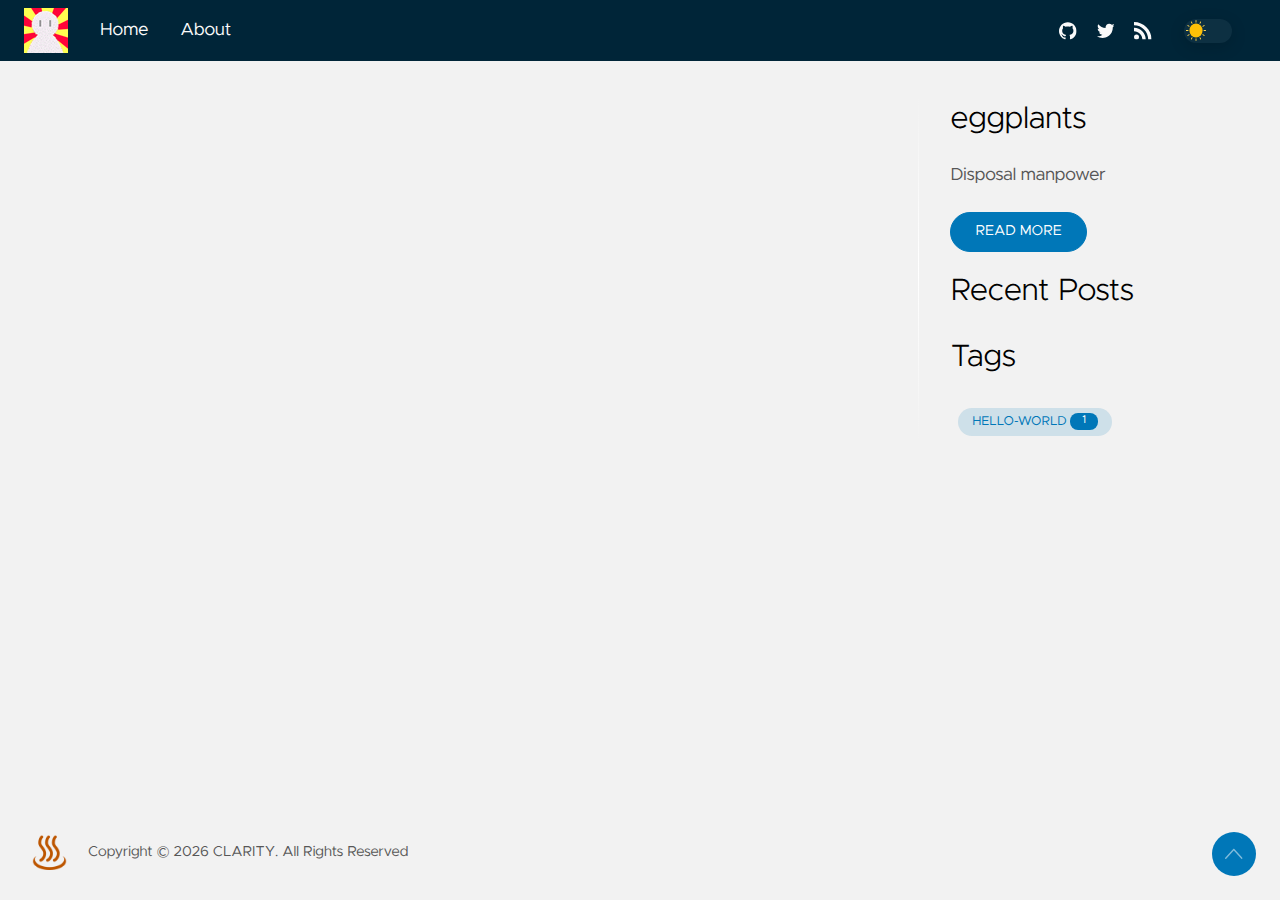
<file: categories/page/1/index.html>
<!DOCTYPE html><html><head><title>https://eggplants.github.io/categories/</title><link rel="canonical" href="https://eggplants.github.io/categories/"/><meta name="robots" content="noindex"><meta charset="utf-8" /><meta http-equiv="refresh" content="0; url=https://eggplants.github.io/categories/" /></head></html>
</file>
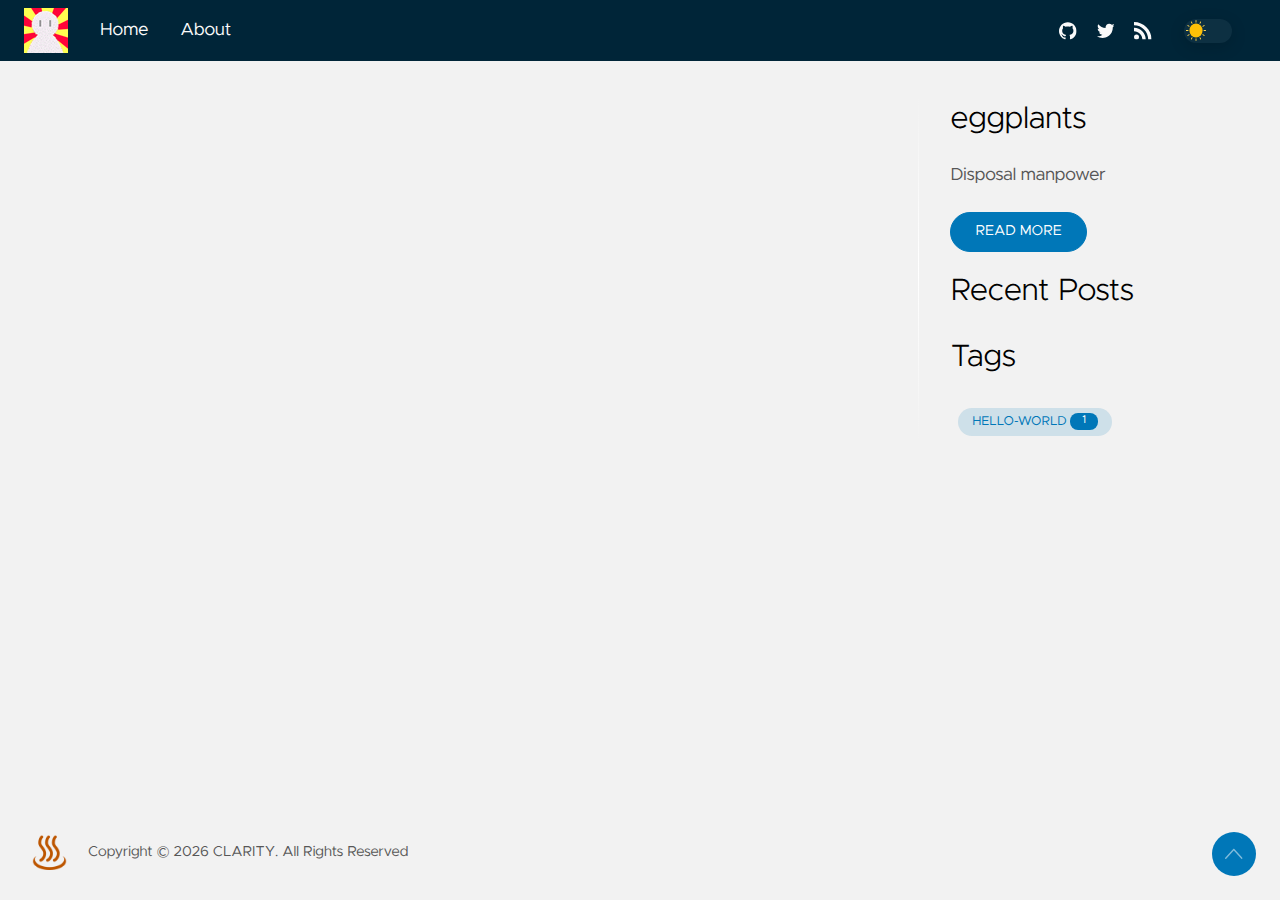
<file: series/page/1/index.html>
<!DOCTYPE html><html><head><title>https://eggplants.github.io/series/</title><link rel="canonical" href="https://eggplants.github.io/series/"/><meta name="robots" content="noindex"><meta charset="utf-8" /><meta http-equiv="refresh" content="0; url=https://eggplants.github.io/series/" /></head></html>
</file>
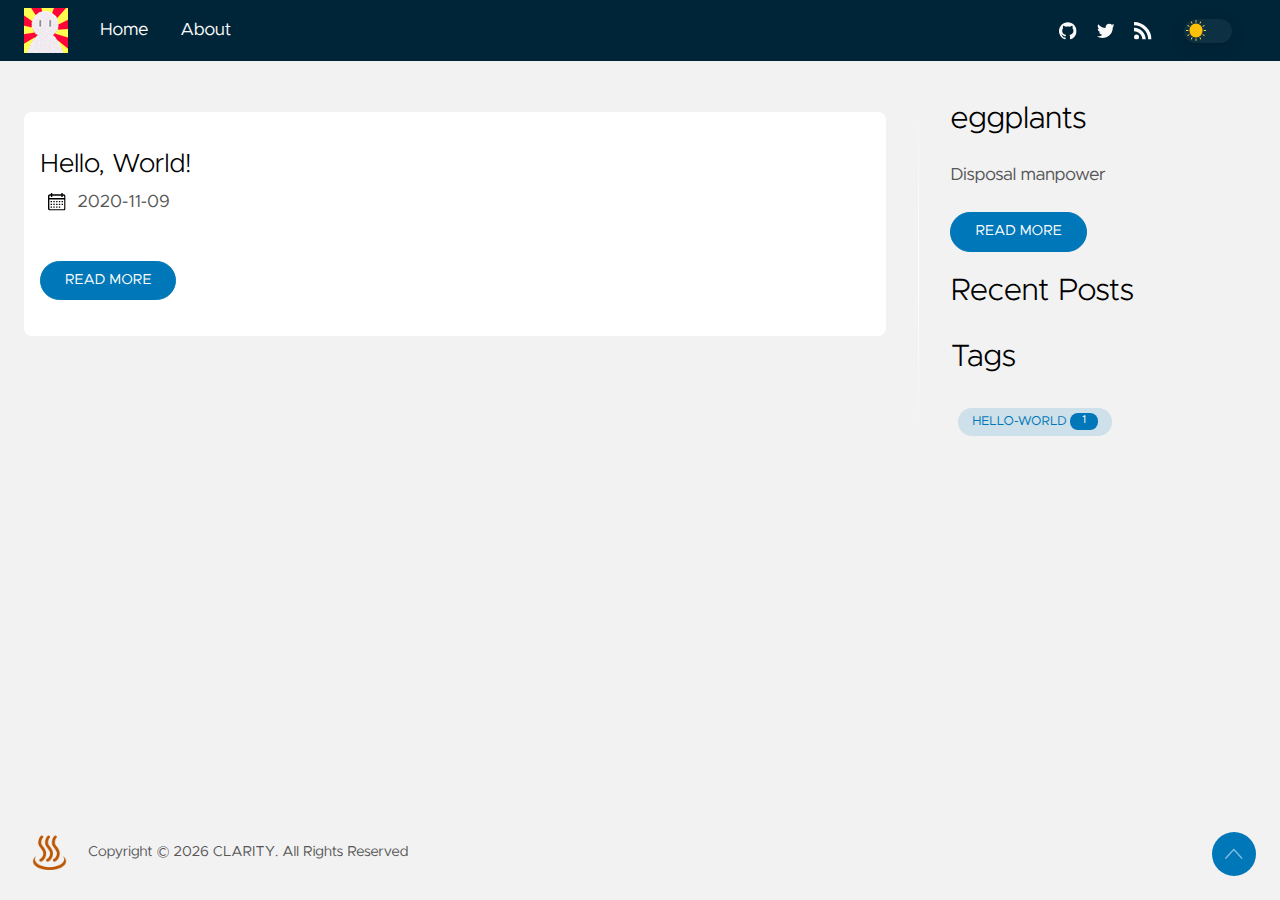
<file: tags/page/1/index.html>
<!DOCTYPE html><html><head><title>https://eggplants.github.io/tags/</title><link rel="canonical" href="https://eggplants.github.io/tags/"/><meta name="robots" content="noindex"><meta charset="utf-8" /><meta http-equiv="refresh" content="0; url=https://eggplants.github.io/tags/" /></head></html>
</file>
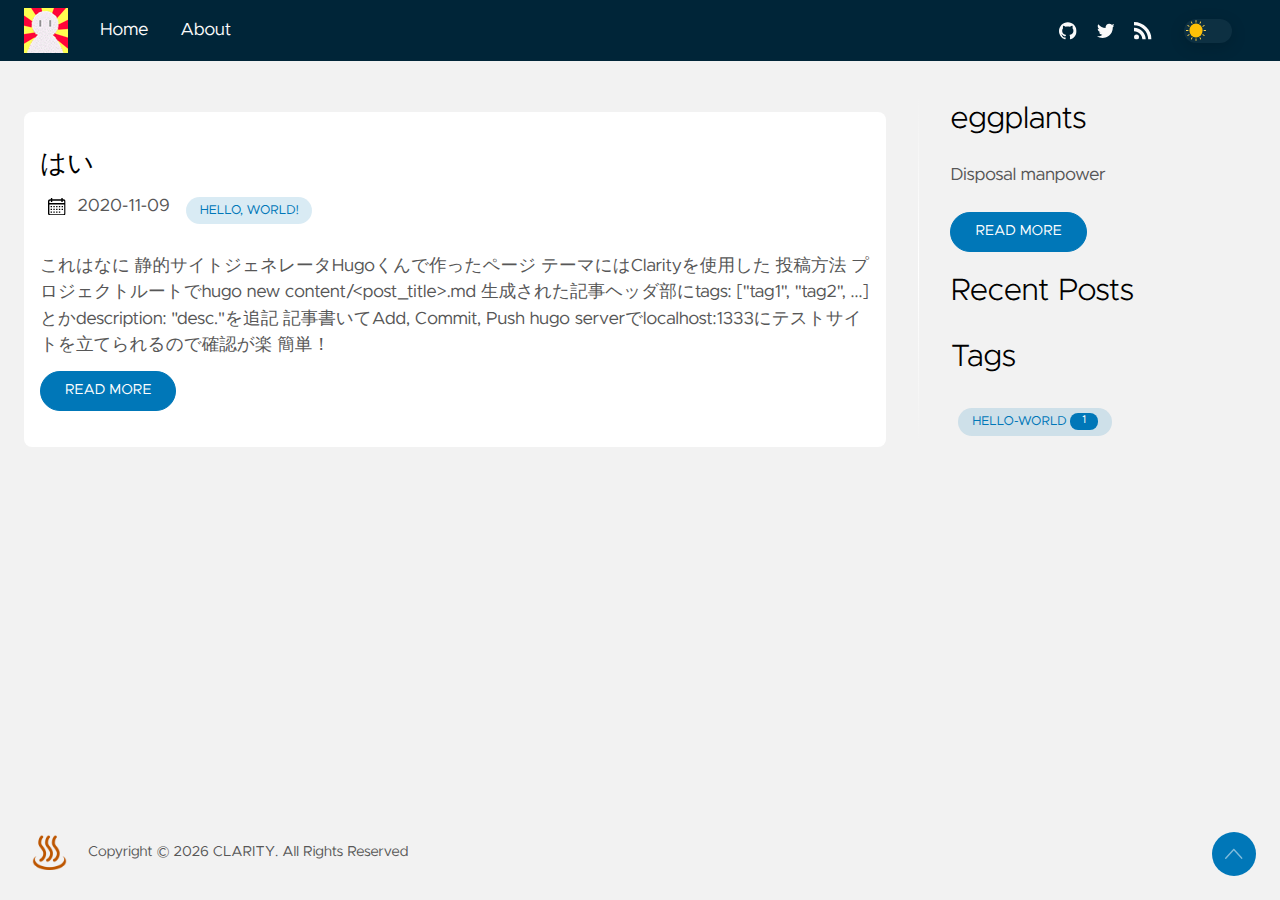
<file: tags/hello-world/page/1/index.html>
<!DOCTYPE html><html><head><title>https://eggplants.github.io/tags/hello-world/</title><link rel="canonical" href="https://eggplants.github.io/tags/hello-world/"/><meta name="robots" content="noindex"><meta charset="utf-8" /><meta http-equiv="refresh" content="0; url=https://eggplants.github.io/tags/hello-world/" /></head></html>
</file>
<file: docs/css/index.css>
html {
  min-height: 100%;
  background: linear-gradient(
    rgba(255,0,0,1) 0%,
    rgba(255,154,0,1) 10%,
    rgba(208,222,33,1) 20%,
    rgba(79,220,74,1) 30%,
    rgba(63,218,216,1) 40%,
    rgba(47,201,226,1) 50%,
    rgba(28,127,238,1) 60%,
    rgba(95,21,242,1) 70%,
    rgba(186,12,248,1) 80%,
    rgba(251,7,217,1) 90%,
    rgba(255,0,0,1) 100%
   ) 0 0/100% 200%;
   animation: a 2s linear infinite;
}

@keyframes a {
  to {
    background-position: 0 -200%;
  }
}

.wrapper {
  animation: fadein 3s ease forwards;
  position: absolute;
  top: 50%;
  transform: translate(0, -50%);
  width: 99%;
}

@keyframes fadein {
  100% {
    opacity: 1;
  }
}
</file>
<file: docs/css/endless-river.min.css>
.tickercontainer{width:100%;min-height:50px;margin:0;padding:0;overflow:hidden;text-align:center}.tickercontainer .mask{position:relative;width:100%;overflow:hidden}ul.newsticker{position:relative;list-style-type:none;margin:0;padding:0}ul.newsticker li{float:left;margin:10px;padding:0}ul.er-controls{list-style:none;display:inline-block;padding:0}ul.er-controls>li{display:inline-block;padding:0 10px;background:#f0f0f0;margin:5px;border-radius:5px;height:40px;line-height:40px}ul.er-controls>li:hover{background:#f5f5f5;cursor:pointer}
</file>
